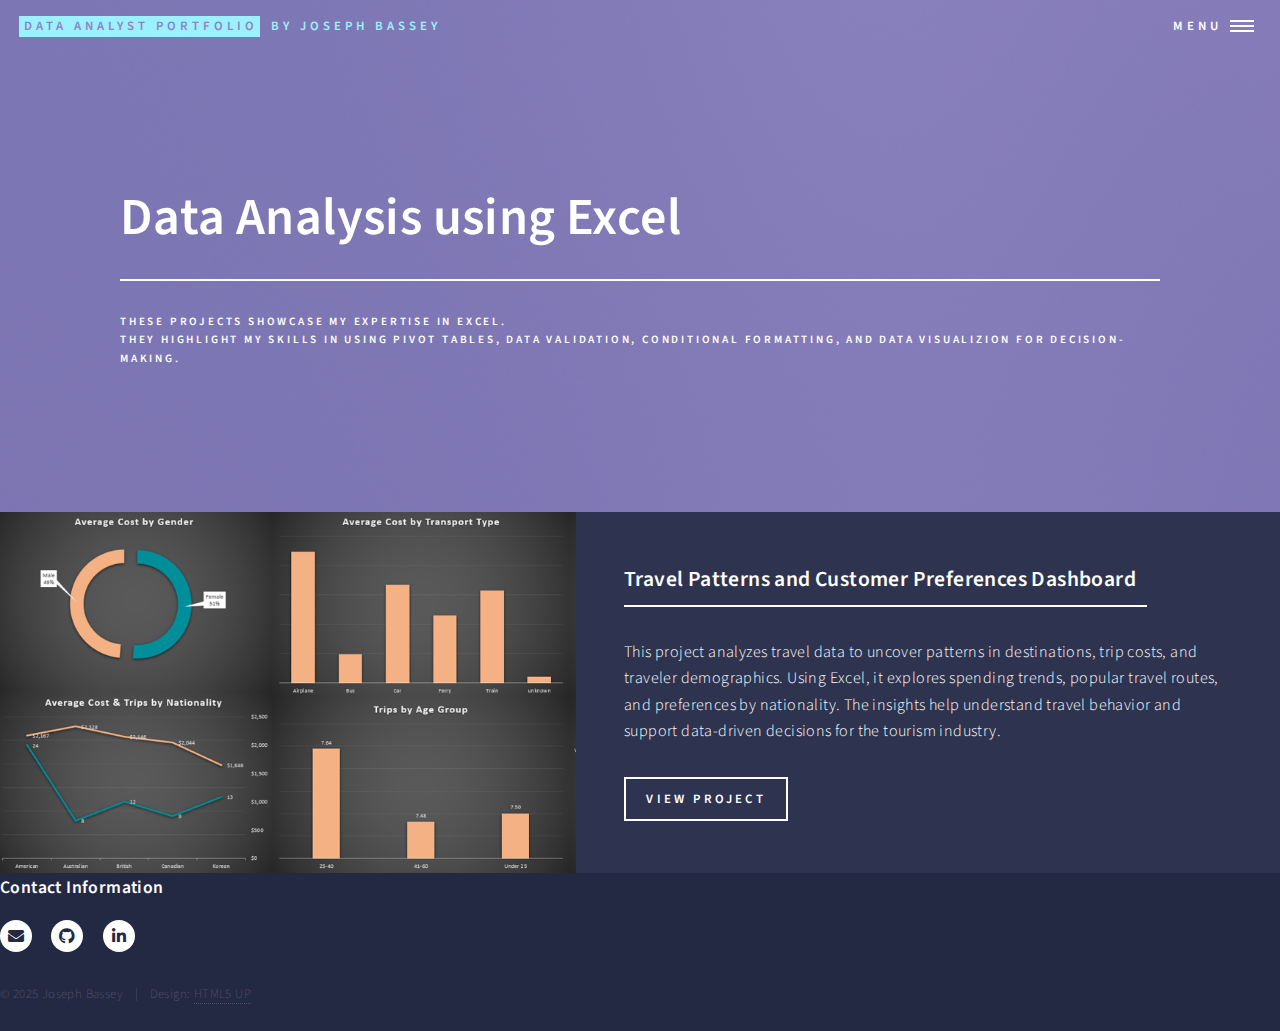
<file: excel.html>
<!DOCTYPE HTML>
<!--
	Forty by HTML5 UP
	html5up.net | @ajlkn
	Free for personal and commercial use under the CCA 3.0 license (html5up.net/license)
-->
<html>
	<head>
		<title>Excel - Data Analysis</title>
		<meta charset="utf-8" />
		<meta name="viewport" content="width=device-width, initial-scale=1, user-scalable=no" />
		<link rel="stylesheet" href="assets/css/main.css" />
		<noscript><link rel="stylesheet" href="assets/css/noscript.css" /></noscript>
	</head>
	<body class="is-preload">

		<!-- Wrapper -->
			<div id="wrapper">

				<!-- Header -->
				<!-- Note: The "styleN" class below should match that of the banner element. -->
					<header id="header" class="alt style2">
						<a href="index.html" class="logo"><strong>Data Analyst Portfolio</strong> <span>BY JOSEPH BASSEY</span></a> 
						<nav>
							<a href="#menu">Menu</a>
						</nav>
					</header>

				<!-- Menu -->
				<nav id="menu">
					<ul class="links">
						<li><a href="index.html">Home</a></li>
						<li><a href="about.html">About</a></li>
						<li><a href="#footer">Contact</a></li>

						 <div class="dropup">
							<button class="dropbtn">Portfolio Projects</button>
							  <div class="dropup-content">
									<a href="excel.html">Excel</a>
									<a href="sql.html">SQL</a>
									<a href="https://public.tableau.com/app/profile/joseph.bassey1913" target="_blank" class="link">Tableau</a>
									<a href="powerbi.html">Power BI</a>
							</div>
						 </div>							
				</nav>

				<!-- Banner -->
				<!-- Note: The "styleN" class below should match that of the header element. -->
					<section id="banner" class="style2">
						<div class="inner">
							<span class="image">
								<img src="images/pic07.jpg" alt="" />
							</span>
							<header class="major">
								<h1>Data Analysis using Excel</h1>
							</header>
							<div class="content">
								<p>
									THESE PROJECTS SHOWCASE MY EXPERTISE IN EXCEL.<br> THEY HIGHLIGHT MY SKILLS IN USING PIVOT TABLES, DATA VALIDATION, CONDITIONAL FORMATTING, and DATA VISUALIZION FOR DECISION-MAKING.</p>
							</div>
						</div>
					</section>

				<!-- Main -->
					<div id="main">

						<!-- One -->
							<!--<section id="one">
								<div class="inner">
									<header class="major">
										<h2>Sed amet aliquam</h2>
									</header>
									<p>Nullam et orci eu lorem consequat tincidunt vivamus et sagittis magna sed nunc rhoncus condimentum sem. In efficitur ligula tate urna. Maecenas massa vel lacinia pellentesque lorem ipsum dolor. Nullam et orci eu lorem consequat tincidunt. Vivamus et sagittis libero. Nullam et orci eu lorem consequat tincidunt vivamus et sagittis magna sed nunc rhoncus condimentum sem. In efficitur ligula tate urna.</p>
								</div>
							</section> -->

						<!-- Two -->
							<section id="two" class="spotlights">
								<section>
									<a href="bikedash.html" class="image">
										<img src="images/TRAVEL.png" alt="" data-position="center center" /> 
									</a>
									<div class="content">
										<div class="inner">
											<header class="major">
												<h3>Travel Patterns and Customer Preferences Dashboard</h3>
											</header>
											<p>This project analyzes travel data to uncover patterns in destinations, trip costs, and traveler demographics. Using Excel, it explores spending trends, popular travel routes, and preferences by nationality. The insights help understand travel behavior and support data-driven decisions for the tourism industry.</p>
											<ul class="actions">
												<li><a href="Travel.html" class="button">View Project</a></li> 
											</ul>
										</div>
									</div>
								</section>
								<!--<section>
									<a href="chocolate.html" class="image">
										<img src="images/pic09.jpg" alt="" data-position="top center" />
									</a>
									<div class="content">
										<div class="inner">
											<header class="major">
												<h3>Chocolate Store Sales Analysis</h3>
											</header>
											<p>Nullam et orci eu lorem consequat tincidunt vivamus et sagittis magna sed nunc rhoncus condimentum sem. In efficitur ligula tate urna. Maecenas massa sed magna lacinia magna pellentesque lorem ipsum dolor. Nullam et orci eu lorem consequat tincidunt. Vivamus et sagittis tempus.</p>
											<ul class="actions">
												<li><a href="chocolate.html" class="button">View Project</a></li>
											</ul>
										</div>
									</div>
								</section>-->
								<!--<section>
									<a href="generic.html" class="image">
										<img src="images/pic10.jpg" alt="" data-position="25% 25%" />
									</a>
									<div class="content">
										<div class="inner">
											<header class="major">
												<h3>Sed nunc ligula</h3>
											</header>
											<p>Nullam et orci eu lorem consequat tincidunt vivamus et sagittis magna sed nunc rhoncus condimentum sem. In efficitur ligula tate urna. Maecenas massa sed magna lacinia magna pellentesque lorem ipsum dolor. Nullam et orci eu lorem consequat tincidunt. Vivamus et sagittis tempus.</p>
											<ul class="actions">
												<li><a href="generic.html" class="button">Learn more</a></li>
											</ul>
										</div>
									</div>
								</section>
							</section>-->

						<!-- Three -->
							<!--<section id="three">
								<div class="inner">
									<header class="major">
										<h2>Massa libero</h2>
									</header>
									<p>Nullam et orci eu lorem consequat tincidunt vivamus et sagittis libero. Mauris aliquet magna magna sed nunc rhoncus pharetra. Pellentesque condimentum sem. In efficitur ligula tate urna. Maecenas laoreet massa vel lacinia pellentesque lorem ipsum dolor. Nullam et orci eu lorem consequat tincidunt. Vivamus et sagittis libero. Mauris aliquet magna magna sed nunc rhoncus amet pharetra et feugiat tempus.</p>
									<ul class="actions">
										<li><a href="generic.html" class="button next">Get Started</a></li>
									</ul>
								</div>
							</section>-->

					</div>

				</div>

				
				<section class="split">
					<section>
						<h4>Contact Information</h4>															
					</section>
				</section>
			</div>
		</section>

	<!-- Footer -->
		<footer id="footer">
			<div class="inner">
				<ul class="icons">
					<li><a href="mailto:josephbassey65@gmail.com" target="_blank" class="icon solid alt fa-envelope"><span class="label">Email</span></a></li>
					<li><a href="https://github.com/joseph-b1" target="_blank" class="icon brands alt fa-github"><span class="label">GitHub</span></a></li>
					<li><a href="http://www.linkedin.com/in/joseph-bassey-a21792282" target="_blank" class="icon brands alt fa-linkedin-in"><span class="label">LinkedIn</span></a></li>
				</ul>
				<ul class="copyright">
					<li>&copy; 2025 Joseph Bassey</li><li>Design: <a href="https://html5up.net">HTML5 UP</a></li>
				</ul>
			</div>
		</footer>


			
		<!-- Scripts -->
			<script src="assets/js/jquery.min.js"></script>
			<script src="assets/js/jquery.scrolly.min.js"></script>
			<script src="assets/js/jquery.scrollex.min.js"></script>
			<script src="assets/js/browser.min.js"></script>
			<script src="assets/js/breakpoints.min.js"></script>
			<script src="assets/js/util.js"></script>
			<script src="assets/js/main.js"></script>

	</body>
</html>
</file>
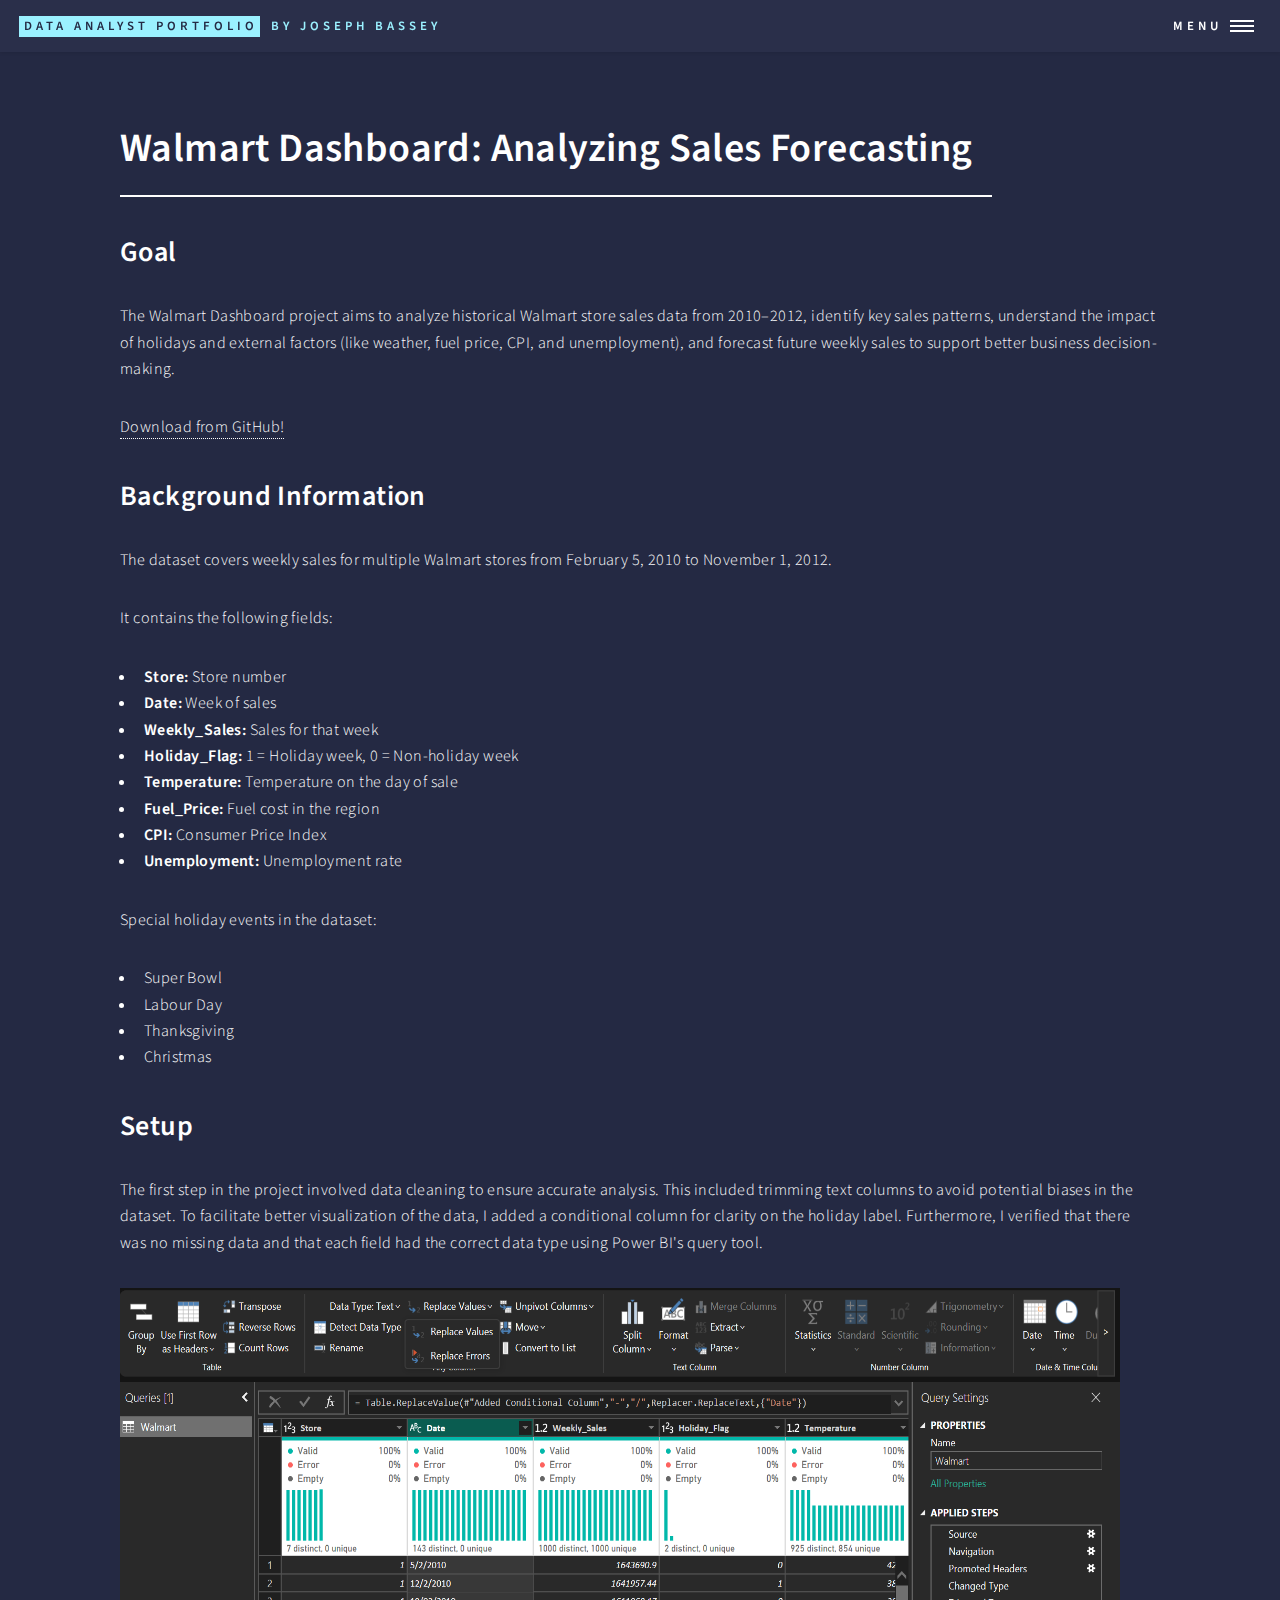
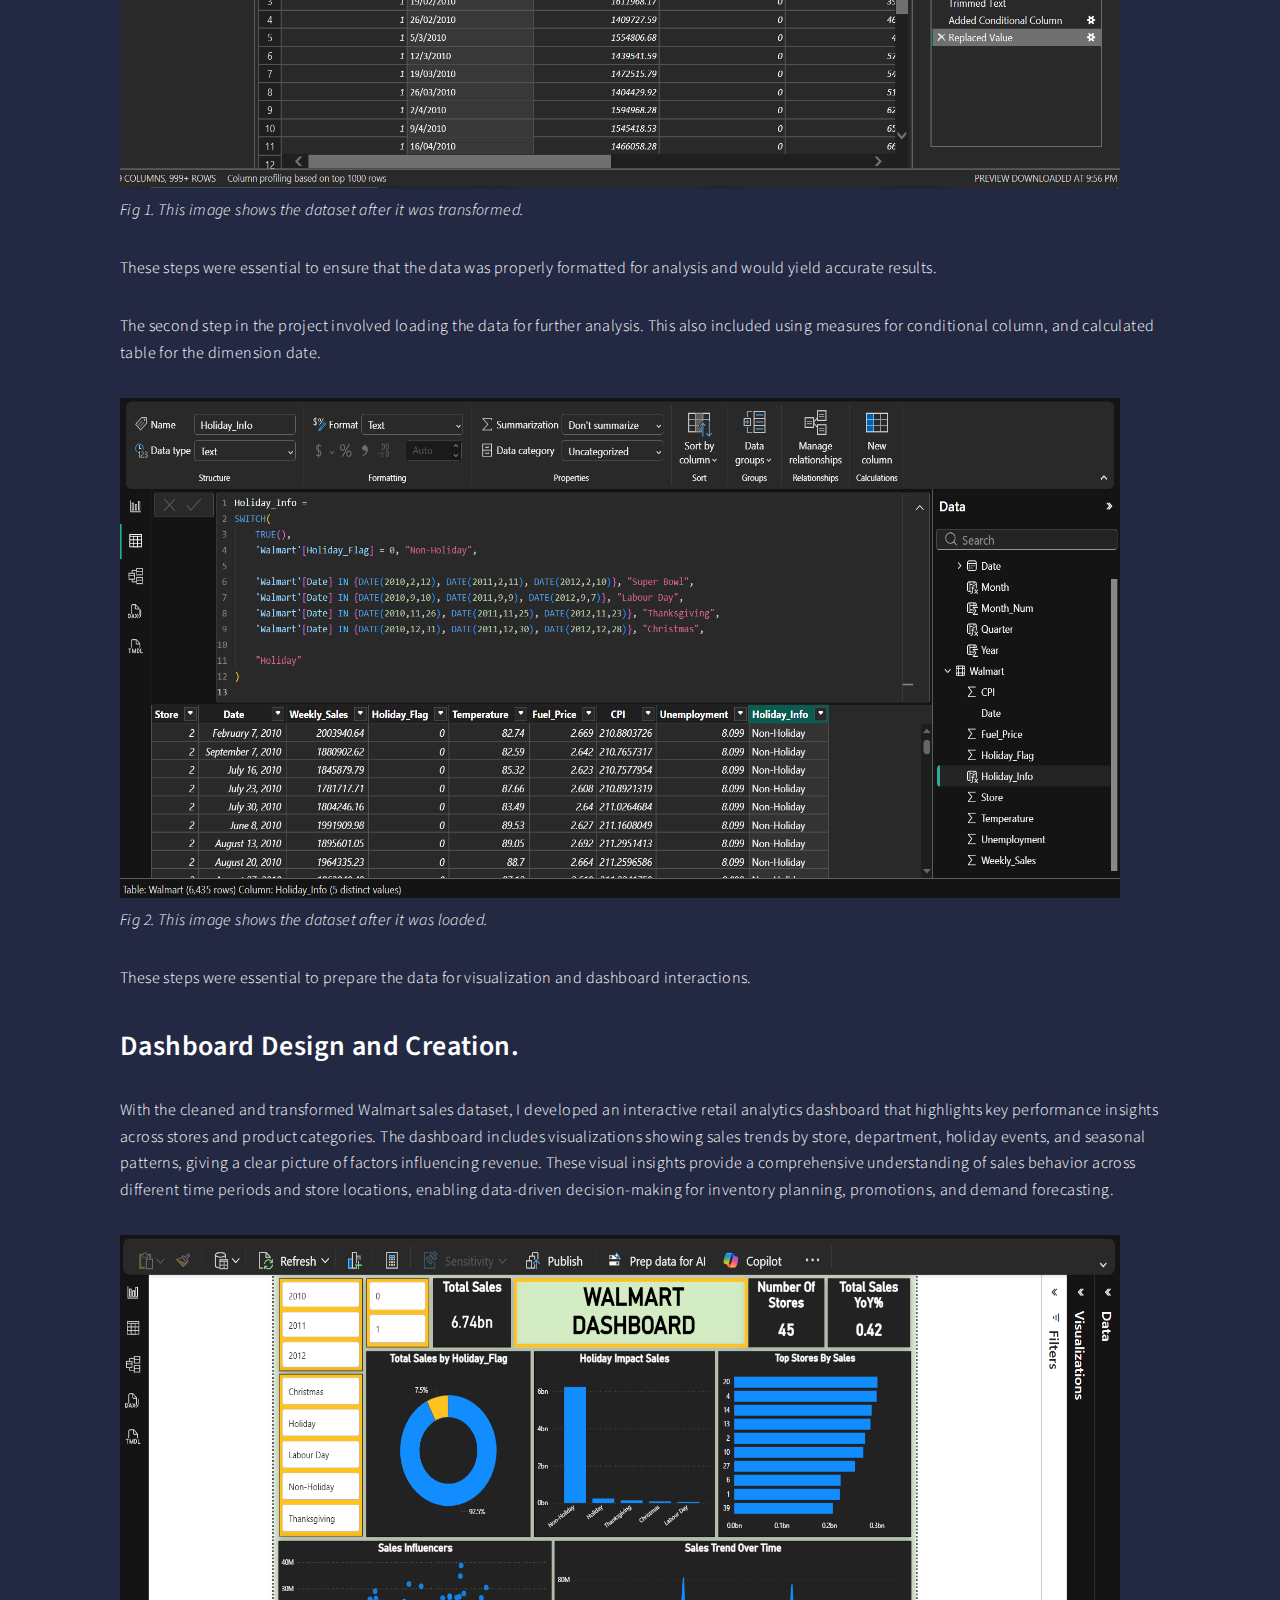
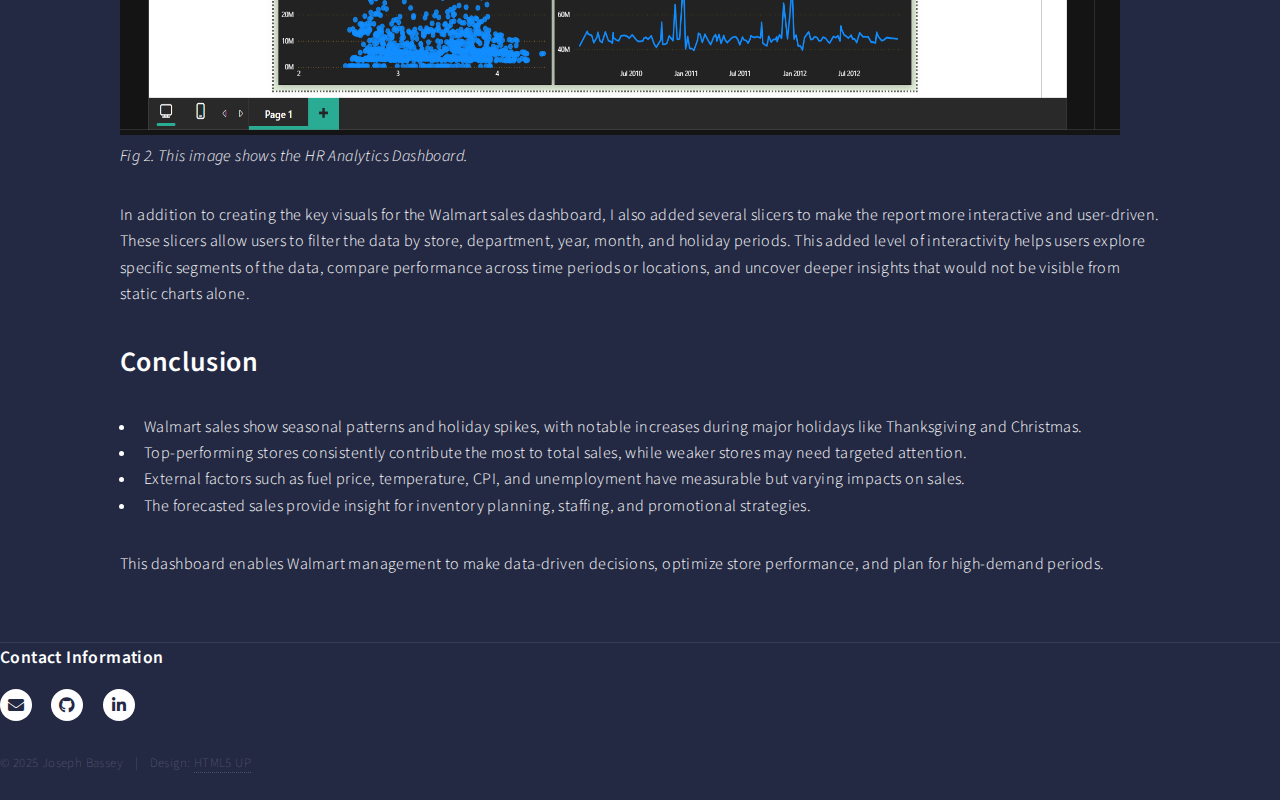
<file: powerbi.html>
<!DOCTYPE HTML>
<!--
	Forty by HTML5 UP
	html5up.net | @ajlkn
	Free for personal and commercial use under the CCA 3.0 license (html5up.net/license)
-->
<html>
	<head>
		<title>Walmart - Power BI Dashboard</title>
		<meta charset="utf-8" />
		<meta name="viewport" content="width=device-width, initial-scale=1, user-scalable=no" />
		<link rel="stylesheet" href="assets/css/main.css" />
		<noscript><link rel="stylesheet" href="assets/css/noscript.css" /></noscript>
	</head>
	<body class="is-preload">

		<!-- Wrapper -->
			<div id="wrapper">

				<!-- Header -->
					<header id="header">
						<a href="index.html" class="logo"><strong>Data Analyst Portfolio</strong> <span>by Joseph Bassey</span></a>
						<nav>
							<a href="#menu">Menu</a>
						</nav>
					</header>

				<!-- Menu -->
				<nav id="menu">
					<ul class="links">
						<li><a href="index.html">Home</a></li>
						<li><a href="about.html">About</a></li>
						<li><a href="#footer">Contact</a></li>
						 <div class="dropup">
							<button class="dropbtn">Portfolio Projects</button>
							  <div class="dropup-content">
									<a href="excel.html">Excel</a>
									<a href="sql.html">SQL</a>
									<a href="https://public.tableau.com/app/profile/joseph.bassey.okon" target="_blank" class="link">Tableau</a>
									<a href="powerbi.html">Power BI</a>
							</div>
						 </div>	
					</ul>						
				</nav>


				<!-- Main -->
					<div id="main" class="alt">
						

						<!-- One -->
							<section id="one">
								<div class="inner">
									<header class="major">
										<h1>Walmart Dashboard: Analyzing Sales Forecasting</h1>
									</header>
									<!--<span class="image main"><img src="images/pic11.jpg" alt="" /></span> -->
									<h2>Goal</h2>
									<p>The Walmart Dashboard project aims to analyze historical Walmart store sales data from 2010–2012, identify key sales patterns, understand the impact of holidays and external factors (like weather, fuel price, CPI, and unemployment), and forecast future weekly sales to support better business decision-making.</p>
									<a href="https://github.com/Joseph-B1/data-analysis-project/blob/main/walmart.pbix" target="_blank">Download from GitHub!</a>
									<p></p>

									<h2>Background Information</h2>
									<p>The dataset covers weekly sales for multiple Walmart stores from February 5, 2010 to November 1, 2012.</p>

                  <p>It contains the following fields:</p>
                  <ul>
                      <li><strong>Store:</strong> Store number</li>
                      <li><strong>Date:</strong> Week of sales</li>
                      <li><strong>Weekly_Sales:</strong> Sales for that week</li>
                      <li><strong>Holiday_Flag:</strong> 1 = Holiday week, 0 = Non-holiday week</li>
                      <li><strong>Temperature:</strong> Temperature on the day of sale</li>
                      <li><strong>Fuel_Price:</strong> Fuel cost in the region</li>
                      <li><strong>CPI:</strong> Consumer Price Index</li>
                      <li><strong>Unemployment:</strong> Unemployment rate</li>
                    </ul>

                      <p>Special holiday events in the dataset:</p>
                      <ul>
                        <li>Super Bowl</li>
                        <li>Labour Day</li>
                        <li>Thanksgiving</li>
                        <li>Christmas</li>
                      </ul>
									
									<p></p>


									<h2>Setup</h2>
									<p>The first step in the project involved data cleaning to ensure accurate analysis. This included trimming text columns to avoid potential biases in the dataset. To facilitate better visualization of the data, I added a conditional column for clarity on the holiday label. Furthermore, I verified that there was no missing data and that each field had the correct data type using Power BI's query tool.</p>
									<img src="images/powerquery.png" alt="Walmart Data during transformation" style="width:1000px;height:500px;" data-position="center center" />
									<p><i>Fig 1. This image shows the dataset after it was transformed.</i></p>
									<p>These steps were essential to ensure that the data was properly formatted for analysis and would yield accurate results.</p>

                  <p>The second step in the project involved loading the data for further analysis. This also included using measures for conditional column, and calculated table for the dimension date.</p>
									<img src="images/powerbi.png" alt="Walmart Data after loading" style="width:1000px;height:500px;" data-position="center center" />
									<p><i>Fig 2. This image shows the dataset after it was loaded.</i></p>
									<p>These steps were essential to prepare the data for visualization and dashboard interactions.</p>
									
									<h2>Dashboard Design and Creation.</h2>
									<p>With the cleaned and transformed Walmart sales dataset, I developed an interactive retail analytics dashboard that highlights key performance insights across stores and product categories. The dashboard includes visualizations showing sales trends by store, department, holiday events, and seasonal patterns, giving a clear picture of factors influencing revenue. These visual insights provide a comprehensive understanding of sales behavior across different time periods and store locations, enabling data-driven decision-making for inventory planning, promotions, and demand forecasting.</p>
									
									
									<img src="images/bidashboard.png" alt="Walmart Dashboard" style="width:1000px;height:500px;" data-position="center center" />
									<p><i>Fig 2. This image shows the HR Analytics Dashboard.</i></p>

									<p>In addition to creating the key visuals for the Walmart sales dashboard, I also added several slicers to make the report more interactive and user-driven. These slicers allow users to filter the data by store, department, year, month, and holiday periods. This added level of interactivity helps users explore specific segments of the data, compare performance across time periods or locations, and uncover deeper insights that would not be visible from static charts alone.</p>



									<h2>Conclusion</h2>
									<ul>
  <li>Walmart sales show seasonal patterns and holiday spikes, with notable increases during major holidays like Thanksgiving and Christmas.</li>
  <li>Top-performing stores consistently contribute the most to total sales, while weaker stores may need targeted attention.</li>
  <li>External factors such as fuel price, temperature, CPI, and unemployment have measurable but varying impacts on sales.</li>
  <li>The forecasted sales provide insight for inventory planning, staffing, and promotional strategies.</li>
</ul>

<p>This dashboard enables Walmart management to make data-driven decisions, optimize store performance, and plan for high-demand periods.</p>


									
								</div>
							</section>
                        
					</div>

				<!-- Contact -->
					<!--<section id="contact">
						<div class="inner">
							<section>
								<form method="post" action="#">
									<div class="fields">
										<div class="field half">
											<label for="name">Name</label>
											<input type="text" name="name" id="name" />
										</div>
										<div class="field half">
											<label for="email">Email</label>
											<input type="text" name="email" id="email" />
										</div>
										<div class="field">
											<label for="message">Message</label>
											<textarea name="message" id="message" rows="6"></textarea>
										</div>
									</div>
									<ul class="actions">
										<li><input type="submit" value="Send Message" class="primary" /></li>
										<li><input type="reset" value="Clear" /></li>
									</ul>
								</form>
							</section>
							<section class="split">
								<section>
									<div class="contact-method">
										<span class="icon solid alt fa-envelope"></span>
										<h3>Email</h3>
										<a href="#">information@untitled.tld</a>
									</div>
								</section>
								<section>
									<div class="contact-method">
										<span class="icon solid alt fa-phone"></span>
										<h3>Phone</h3>
										<span>(000) 000-0000 x12387</span>
									</div>
								</section>
								<section>
									<div class="contact-method">
										<span class="icon solid alt fa-home"></span>
										<h3>Address</h3>
										<span>1234 Somewhere Road #5432<br />
										Nashville, TN 00000<br />
										United States of America</span>
									</div>
								</section>
							</section>-->
						</div>
					</section>

				<!-- Footer -->
				<section class="split">
					<section>
						<h4>Contact Information</h4>															
					</section>
				</section>
			</div>
									<!-- Footer -->
									<footer id="footer">
										<div class="inner">
											<ul class="icons">
												<li><a href="mailto:josephbassey65@gmail.com" target="_blank" class="icon solid alt fa-envelope"><span class="label">Twitter</span></a></li>
												<li><a href="https://github.com/joseph-b1" target="_blank" class="icon brands alt fa-github"><span class="label">GitHub</span></a></li>
												<li><a href="http://www.linkedin.com/in/joseph-bassey-a21792282" target="_blank" class="icon brands alt fa-linkedin-in"><span class="label">LinkedIn</span></a></li>
											</ul>
											<ul class="copyright">
												<li>&copy; 2025 Joseph Bassey</li><li>Design: <a href="https://html5up.net">HTML5 UP</a></li>
											</ul>
										</div>
									</footer>

			</div>

		<!-- Scripts -->
			<script src="assets/js/jquery.min.js"></script>
			<script src="assets/js/jquery.scrolly.min.js"></script>
			<script src="assets/js/jquery.scrollex.min.js"></script>
			<script src="assets/js/browser.min.js"></script>
			<script src="assets/js/breakpoints.min.js"></script>
			<script src="assets/js/util.js"></script>
			<script src="assets/js/main.js"></script>

	</body>
</html>
</file>
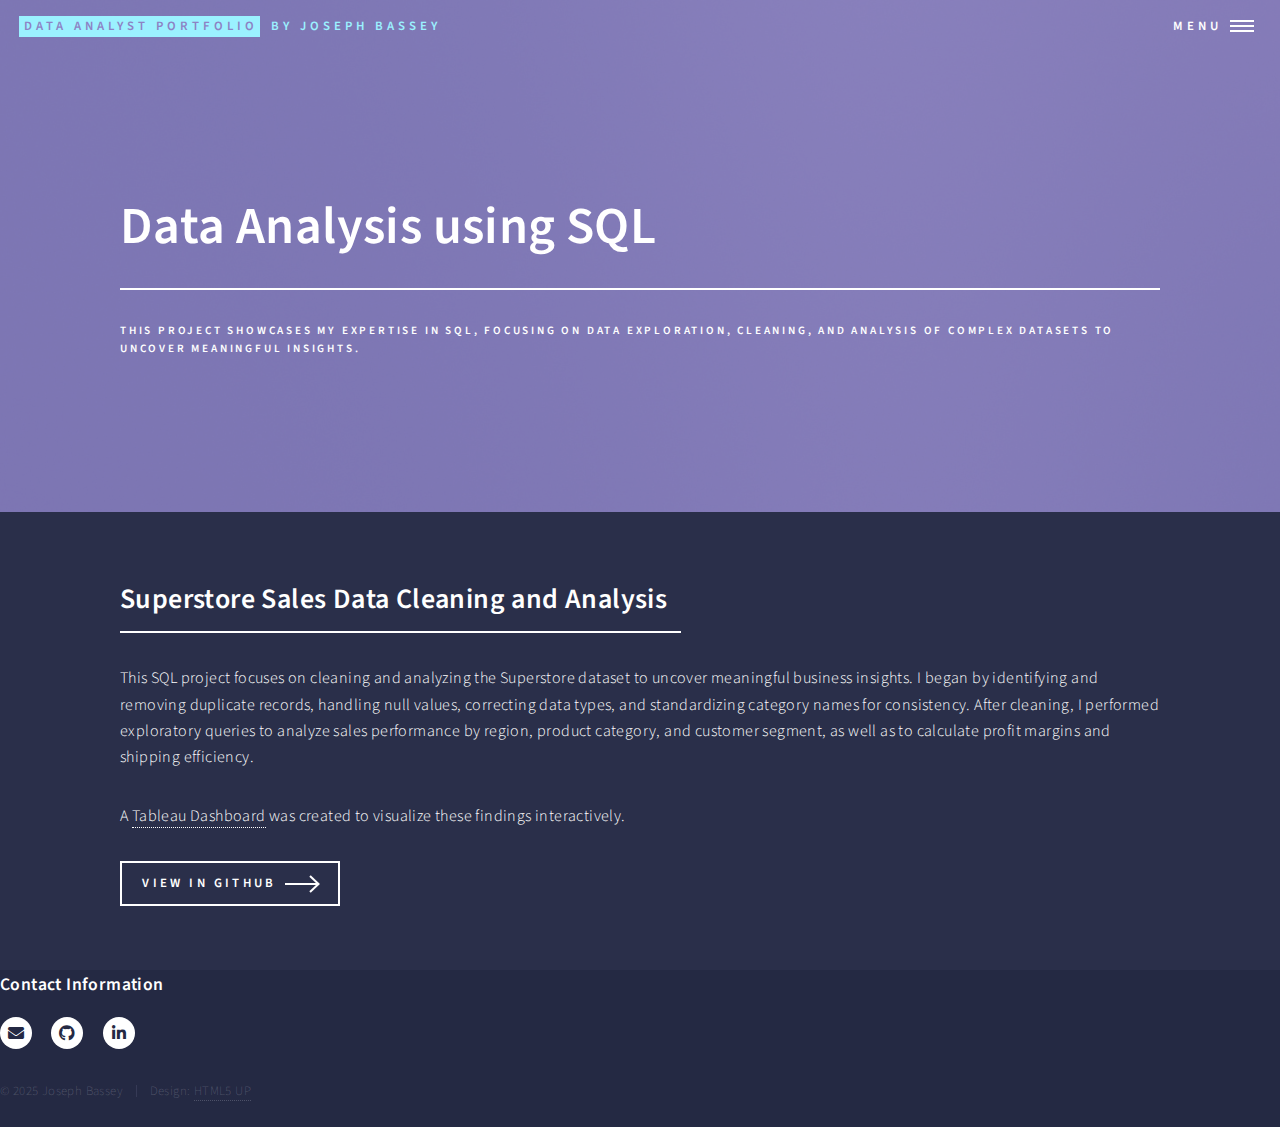
<file: sql.html>
<!DOCTYPE HTML>
<!--
	Forty by HTML5 UP
	html5up.net | @ajlkn
	Free for personal and commercial use under the CCA 3.0 license (html5up.net/license)
-->
<html>
	<head>
		<title>SQL - Data Analysis</title>
		<meta charset="utf-8" />
		<meta name="viewport" content="width=device-width, initial-scale=1, user-scalable=no" />
		<link rel="stylesheet" href="assets/css/main.css" />
		<noscript><link rel="stylesheet" href="assets/css/noscript.css" /></noscript>
	</head>
	<body class="is-preload">

		<!-- Wrapper -->
		<div id="wrapper">

			<!-- Header -->
			<header id="header" class="alt style2">
						<a href="index.html" class="logo"><strong>Data Analyst Portfolio</strong> <span>BY JOSEPH BASSEY</span></a> 
						<nav>
							<a href="#menu">Menu</a>
						</nav>
					</header>

				<!-- Menu -->
				<nav id="menu">
					<ul class="links">
						<li><a href="index.html">Home</a></li>
						<li><a href="about.html">About</a></li>
						<li><a href="#footer">Contact</a></li>

						 <div class="dropup">
							<button class="dropbtn">Portfolio Projects</button>
							  <div class="dropup-content">
									<a href="excel.html">Excel</a>
									<a href="sql.html">SQL</a>
									<a href="https://public.tableau.com/app/profile/joseph.bassey1913" target="_blank" class="link">Tableau</a>
									<a href="powerbi.html">Power BI</a>
							</div>
						 </div>	
				</ul>
			</nav>

			<!-- Banner -->
			<section id="banner" class="style2">
				<div class="inner">
					<span class="image">
						<img src="images/pic07.jpg" alt="" />
					</span>
					<header class="major">
						<h1>Data Analysis using SQL</h1>
					</header>
					<div class="content">
						<p>This project showcases my expertise in SQL, focusing on data exploration, cleaning, and analysis of complex datasets to uncover meaningful insights.</p>
					</div>
				</div>
			</section>

			<!-- Main -->
			<div id="main">

				<!-- Project Section -->
				<section id="three">
					<div class="inner">
						<header class="major">
							<h2>Superstore Sales Data Cleaning and Analysis</h2>
						</header>
						<p>
							This SQL project focuses on cleaning and analyzing the Superstore dataset to uncover meaningful business insights. 
							I began by identifying and removing duplicate records, handling null values, correcting data types, and standardizing category names for consistency.
							After cleaning, I performed exploratory queries to analyze sales performance by region, product category, and customer segment, as well as to calculate profit margins and shipping efficiency.
						</p>
						<p>
							A <a href="https://public.tableau.com/app/profile/joseph.bassey1913/viz/SuperstoreSalesDashboard_17637772442060/Dashboard1" target="_blank">Tableau Dashboard</a> was created to visualize these findings interactively.
						</p>
						<ul class="actions">
							<li><a href="https://github.com/Joseph-B1/data-analysis-project/blob/main/Superstore.sql" target="_blank" class="button next">View in GitHub</a></li>
						</ul>
					</div>
				</section>

			</div>

			<!-- Contact -->
			<section class="split">
					<section>
						<h4>Contact Information</h4>															
					</section>
				</section>
			</div>
		</section>

	<!-- Footer -->
		<footer id="footer">
			<div class="inner">
				<ul class="icons">
					<li><a href="mailto:josephbassey65@gmail.com" target="_blank" class="icon solid alt fa-envelope"><span class="label">Email</span></a></li>
					<li><a href="https://github.com/joseph-b1" target="_blank" class="icon brands alt fa-github"><span class="label">GitHub</span></a></li>
					<li><a href="http://www.linkedin.com/in/joseph-bassey-a21792282" target="_blank" class="icon brands alt fa-linkedin-in"><span class="label">LinkedIn</span></a></li>
				</ul>
				<ul class="copyright">
					<li>&copy; 2025 Joseph Bassey</li><li>Design: <a href="https://html5up.net">HTML5 UP</a></li>
				</ul>
			</div>
		</footer>


			
		<!-- Scripts -->
			<script src="assets/js/jquery.min.js"></script>
			<script src="assets/js/jquery.scrolly.min.js"></script>
			<script src="assets/js/jquery.scrollex.min.js"></script>
			<script src="assets/js/browser.min.js"></script>
			<script src="assets/js/breakpoints.min.js"></script>
			<script src="assets/js/util.js"></script>
			<script src="assets/js/main.js"></script>

	</body>
</html>
</file>
<file: assets/css/noscript.css>
/*
	Forty by HTML5 UP
	html5up.net | @ajlkn
	Free for personal and commercial use under the CCA 3.0 license (html5up.net/license)
*/

/* Banner */

	body.is-preload #banner:after {
		opacity: 0.85;
	}

	body.is-preload #banner > .inner {
		-moz-filter: none;
		-webkit-filter: none;
		-ms-filter: none;
		filter: none;
		-moz-transform: none;
		-webkit-transform: none;
		-ms-transform: none;
		transform: none;
		opacity: 1;
	}
</file>
<file: assets/css/main.css>
@import url(fontawesome-all.min.css);
@import url("https://fonts.googleapis.com/css?family=Source+Sans+Pro:300,300italic,600,600italic");

/*
	Forty by HTML5 UP
	html5up.net | @ajlkn
	Free for personal and commercial use under the CCA 3.0 license (html5up.net/license)
*/

html, body, div, span, applet, object,
iframe, h1, h2, h3, h4, h5, h6, p, blockquote,
pre, a, abbr, acronym, address, big, cite,
code, del, dfn, em, img, ins, kbd, q, s, samp,
small, strike, strong, sub, sup, tt, var, b,
u, i, center, dl, dt, dd, ol, ul, li, fieldset,
form, label, legend, table, caption, tbody,
tfoot, thead, tr, th, td, article, aside,
canvas, details, embed, figure, figcaption,
footer, header, hgroup, menu, nav, output, ruby,
section, summary, time, mark, audio, video {
	margin: 0;
	padding: 0;
	border: 0;
	font-size: 100%;
	font: inherit;
	vertical-align: baseline;}

article, aside, details, figcaption, figure,
footer, header, hgroup, menu, nav, section {
	display: block;}

body {
	line-height: 1;
}

ol, ul {
	list-style: none;
}

blockquote, q {
	quotes: none;
}

	blockquote:before, blockquote:after, q:before, q:after {
		content: '';
		content: none;
	}

table {
	border-collapse: collapse;
	border-spacing: 0;
}

body {
	-webkit-text-size-adjust: none;
}

mark {
	background-color: transparent;
	color: inherit;
}

input::-moz-focus-inner {
	border: 0;
	padding: 0;
}

input, select, textarea {
	-moz-appearance: none;
	-webkit-appearance: none;
	-ms-appearance: none;
	appearance: none;
}

/* Basic */

	@-ms-viewport {
		width: device-width;
	}

	body {
		-ms-overflow-style: scrollbar;
	}

	@media screen and (max-width: 480px) {

		html, body {
			min-width: 320px;
		}

	}

	html {
		box-sizing: border-box;
	}

	*, *:before, *:after {
		box-sizing: inherit;
	}

	body {
		background: #242943;
	}

		body.is-preload *, body.is-preload *:before, body.is-preload *:after {
			-moz-animation: none !important;
			-webkit-animation: none !important;
			-ms-animation: none !important;
			animation: none !important;
			-moz-transition: none !important;
			-webkit-transition: none !important;
			-ms-transition: none !important;
			transition: none !important;
		}

/* Type */

	body, input, select, textarea {
		color: #ffffff;
		font-family: "Source Sans Pro", Helvetica, sans-serif;
		font-size: 17pt;
		font-weight: 300;
		letter-spacing: 0.025em;
		line-height: 1.65;
	}

		@media screen and (max-width: 1680px) {

			body, input, select, textarea {
				font-size: 14pt;
			}

		}

		@media screen and (max-width: 1280px) {

			body, input, select, textarea {
				font-size: 12pt;
			}

		}

		@media screen and (max-width: 360px) {

			body, input, select, textarea {
				font-size: 11pt;
			}

		}

	a {
		-moz-transition: color 0.2s ease-in-out, border-bottom-color 0.2s ease-in-out;
		-webkit-transition: color 0.2s ease-in-out, border-bottom-color 0.2s ease-in-out;
		-ms-transition: color 0.2s ease-in-out, border-bottom-color 0.2s ease-in-out;
		transition: color 0.2s ease-in-out, border-bottom-color 0.2s ease-in-out;
		border-bottom: dotted 1px;
		color: inherit;
		text-decoration: none;
	}

		a:hover {
			border-bottom-color: transparent;
			color: #9bf1ff !important;
		}

		a:active {
			color: #53e3fb !important;
		}

	strong, b {
		color: #ffffff;
		font-weight: 600;
	}

	em, i {
		font-style: italic;
	}

	p {
		margin: 0 0 2em 0;
	}

	h1, h2, h3, h4, h5, h6 {
		color: #ffffff;
		font-weight: 600;
		line-height: 1.65;
		margin: 0 0 1em 0;
	}

		h1 a, h2 a, h3 a, h4 a, h5 a, h6 a {
			color: inherit;
			border-bottom: 0;
		}

	h1 {
		font-size: 2.5em;
	}

	h2 {
		font-size: 1.75em;
	}

	h3 {
		font-size: 1.35em;
	}

	h4 {
		font-size: 1.1em;
	}

	h5 {
		font-size: 0.9em;
	}

	h6 {
		font-size: 0.7em;
	}

	@media screen and (max-width: 736px) {

		h1 {
			font-size: 2em;
		}

		h2 {
			font-size: 1.5em;
		}

		h3 {
			font-size: 1.25em;
		}

	}

	sub {
		font-size: 0.8em;
		position: relative;
		top: 0.5em;
	}

	sup {
		font-size: 0.8em;
		position: relative;
		top: -0.5em;
	}

	blockquote {
		border-left: solid 4px rgba(212, 212, 255, 0.1);
		font-style: italic;
		margin: 0 0 2em 0;
		padding: 0.5em 0 0.5em 2em;
	}

	code {
		background: rgba(212, 212, 255, 0.035);
		font-family: "Courier New", monospace;
		font-size: 0.9em;
		margin: 0 0.25em;
		padding: 0.25em 0.65em;
	}

	pre {
		-webkit-overflow-scrolling: touch;
		font-family: "Courier New", monospace;
		font-size: 0.9em;
		margin: 0 0 2em 0;
	}

		pre code {
			display: block;
			line-height: 1.75;
			padding: 1em 1.5em;
			overflow-x: auto;
		}

	hr {
		border: 0;
		border-bottom: solid 1px rgba(212, 212, 255, 0.1);
		margin: 2em 0;
	}

		hr.major {
			margin: 3em 0;
		}

	.align-left {
		text-align: left;
	}

	.align-center {
		text-align: center;
	}

	.align-right {
		text-align: right;
	}

/* Row */

	.row {
		display: flex;
		flex-wrap: wrap;
		box-sizing: border-box;
		align-items: stretch;
	}

		.row > * {
			box-sizing: border-box;
		}

		.row.gtr-uniform > * > :last-child {
			margin-bottom: 0;
		}

		.row.aln-left {
			justify-content: flex-start;
		}

		.row.aln-center {
			justify-content: center;
		}

		.row.aln-right {
			justify-content: flex-end;
		}

		.row.aln-top {
			align-items: flex-start;
		}

		.row.aln-middle {
			align-items: center;
		}

		.row.aln-bottom {
			align-items: flex-end;
		}

		.row > .imp {
			order: -1;
		}

		.row > .col-1 {
			width: 8.33333%;
		}

		.row > .off-1 {
			margin-left: 8.33333%;
		}

		.row > .col-2 {
			width: 16.66667%;
		}

		.row > .off-2 {
			margin-left: 16.66667%;
		}

		.row > .col-3 {
			width: 25%;
		}

		.row > .off-3 {
			margin-left: 25%;
		}

		.row > .col-4 {
			width: 33.33333%;
		}

		.row > .off-4 {
			margin-left: 33.33333%;
		}

		.row > .col-5 {
			width: 41.66667%;
		}

		.row > .off-5 {
			margin-left: 41.66667%;
		}

		.row > .col-6 {
			width: 50%;
		}

		.row > .off-6 {
			margin-left: 50%;
		}

		.row > .col-7 {
			width: 58.33333%;
		}

		.row > .off-7 {
			margin-left: 58.33333%;
		}

		.row > .col-8 {
			width: 66.66667%;
		}

		.row > .off-8 {
			margin-left: 66.66667%;
		}

		.row > .col-9 {
			width: 75%;
		}

		.row > .off-9 {
			margin-left: 75%;
		}

		.row > .col-10 {
			width: 83.33333%;
		}

		.row > .off-10 {
			margin-left: 83.33333%;
		}

		.row > .col-11 {
			width: 91.66667%;
		}

		.row > .off-11 {
			margin-left: 91.66667%;
		}

		.row > .col-12 {
			width: 100%;
		}

		.row > .off-12 {
			margin-left: 100%;
		}

		.row.gtr-0 {
			margin-top: 0;
			margin-left: 0em;
		}

			.row.gtr-0 > * {
				padding: 0 0 0 0em;
			}

			.row.gtr-0.gtr-uniform {
				margin-top: 0em;
			}

				.row.gtr-0.gtr-uniform > * {
					padding-top: 0em;
				}

		.row.gtr-25 {
			margin-top: 0;
			margin-left: -0.5em;
		}

			.row.gtr-25 > * {
				padding: 0 0 0 0.5em;
			}

			.row.gtr-25.gtr-uniform {
				margin-top: -0.5em;
			}

				.row.gtr-25.gtr-uniform > * {
					padding-top: 0.5em;
				}

		.row.gtr-50 {
			margin-top: 0;
			margin-left: -1em;
		}

			.row.gtr-50 > * {
				padding: 0 0 0 1em;
			}

			.row.gtr-50.gtr-uniform {
				margin-top: -1em;
			}

				.row.gtr-50.gtr-uniform > * {
					padding-top: 1em;
				}

		.row {
			margin-top: 0;
			margin-left: -2em;
		}

			.row > * {
				padding: 0 0 0 2em;
			}

			.row.gtr-uniform {
				margin-top: -2em;
			}

				.row.gtr-uniform > * {
					padding-top: 2em;
				}

		.row.gtr-150 {
			margin-top: 0;
			margin-left: -3em;
		}

			.row.gtr-150 > * {
				padding: 0 0 0 3em;
			}

			.row.gtr-150.gtr-uniform {
				margin-top: -3em;
			}

				.row.gtr-150.gtr-uniform > * {
					padding-top: 3em;
				}

		.row.gtr-200 {
			margin-top: 0;
			margin-left: -4em;
		}

			.row.gtr-200 > * {
				padding: 0 0 0 4em;
			}

			.row.gtr-200.gtr-uniform {
				margin-top: -4em;
			}

				.row.gtr-200.gtr-uniform > * {
					padding-top: 4em;
				}

		@media screen and (max-width: 1680px) {

			.row {
				display: flex;
				flex-wrap: wrap;
				box-sizing: border-box;
				align-items: stretch;
			}

				.row > * {
					box-sizing: border-box;
				}

				.row.gtr-uniform > * > :last-child {
					margin-bottom: 0;
				}

				.row.aln-left {
					justify-content: flex-start;
				}

				.row.aln-center {
					justify-content: center;
				}

				.row.aln-right {
					justify-content: flex-end;
				}

				.row.aln-top {
					align-items: flex-start;
				}

				.row.aln-middle {
					align-items: center;
				}

				.row.aln-bottom {
					align-items: flex-end;
				}

				.row > .imp-xlarge {
					order: -1;
				}

				.row > .col-1-xlarge {
					width: 8.33333%;
				}

				.row > .off-1-xlarge {
					margin-left: 8.33333%;
				}

				.row > .col-2-xlarge {
					width: 16.66667%;
				}

				.row > .off-2-xlarge {
					margin-left: 16.66667%;
				}

				.row > .col-3-xlarge {
					width: 25%;
				}

				.row > .off-3-xlarge {
					margin-left: 25%;
				}

				.row > .col-4-xlarge {
					width: 33.33333%;
				}

				.row > .off-4-xlarge {
					margin-left: 33.33333%;
				}

				.row > .col-5-xlarge {
					width: 41.66667%;
				}

				.row > .off-5-xlarge {
					margin-left: 41.66667%;
				}

				.row > .col-6-xlarge {
					width: 50%;
				}

				.row > .off-6-xlarge {
					margin-left: 50%;
				}

				.row > .col-7-xlarge {
					width: 58.33333%;
				}

				.row > .off-7-xlarge {
					margin-left: 58.33333%;
				}

				.row > .col-8-xlarge {
					width: 66.66667%;
				}

				.row > .off-8-xlarge {
					margin-left: 66.66667%;
				}

				.row > .col-9-xlarge {
					width: 75%;
				}

				.row > .off-9-xlarge {
					margin-left: 75%;
				}

				.row > .col-10-xlarge {
					width: 83.33333%;
				}

				.row > .off-10-xlarge {
					margin-left: 83.33333%;
				}

				.row > .col-11-xlarge {
					width: 91.66667%;
				}

				.row > .off-11-xlarge {
					margin-left: 91.66667%;
				}

				.row > .col-12-xlarge {
					width: 100%;
				}

				.row > .off-12-xlarge {
					margin-left: 100%;
				}

				.row.gtr-0 {
					margin-top: 0;
					margin-left: 0em;
				}

					.row.gtr-0 > * {
						padding: 0 0 0 0em;
					}

					.row.gtr-0.gtr-uniform {
						margin-top: 0em;
					}

						.row.gtr-0.gtr-uniform > * {
							padding-top: 0em;
						}

				.row.gtr-25 {
					margin-top: 0;
					margin-left: -0.5em;
				}

					.row.gtr-25 > * {
						padding: 0 0 0 0.5em;
					}

					.row.gtr-25.gtr-uniform {
						margin-top: -0.5em;
					}

						.row.gtr-25.gtr-uniform > * {
							padding-top: 0.5em;
						}

				.row.gtr-50 {
					margin-top: 0;
					margin-left: -1em;
				}

					.row.gtr-50 > * {
						padding: 0 0 0 1em;
					}

					.row.gtr-50.gtr-uniform {
						margin-top: -1em;
					}

						.row.gtr-50.gtr-uniform > * {
							padding-top: 1em;
						}

				.row {
					margin-top: 0;
					margin-left: -2em;
				}

					.row > * {
						padding: 0 0 0 2em;
					}

					.row.gtr-uniform {
						margin-top: -2em;
					}

						.row.gtr-uniform > * {
							padding-top: 2em;
						}

				.row.gtr-150 {
					margin-top: 0;
					margin-left: -3em;
				}

					.row.gtr-150 > * {
						padding: 0 0 0 3em;
					}

					.row.gtr-150.gtr-uniform {
						margin-top: -3em;
					}

						.row.gtr-150.gtr-uniform > * {
							padding-top: 3em;
						}

				.row.gtr-200 {
					margin-top: 0;
					margin-left: -4em;
				}

					.row.gtr-200 > * {
						padding: 0 0 0 4em;
					}

					.row.gtr-200.gtr-uniform {
						margin-top: -4em;
					}

						.row.gtr-200.gtr-uniform > * {
							padding-top: 4em;
						}

		}

		@media screen and (max-width: 1280px) {

			.row {
				display: flex;
				flex-wrap: wrap;
				box-sizing: border-box;
				align-items: stretch;
			}

				.row > * {
					box-sizing: border-box;
				}

				.row.gtr-uniform > * > :last-child {
					margin-bottom: 0;
				}

				.row.aln-left {
					justify-content: flex-start;
				}

				.row.aln-center {
					justify-content: center;
				}

				.row.aln-right {
					justify-content: flex-end;
				}

				.row.aln-top {
					align-items: flex-start;
				}

				.row.aln-middle {
					align-items: center;
				}

				.row.aln-bottom {
					align-items: flex-end;
				}

				.row > .imp-large {
					order: -1;
				}

				.row > .col-1-large {
					width: 8.33333%;
				}

				.row > .off-1-large {
					margin-left: 8.33333%;
				}

				.row > .col-2-large {
					width: 16.66667%;
				}

				.row > .off-2-large {
					margin-left: 16.66667%;
				}

				.row > .col-3-large {
					width: 25%;
				}

				.row > .off-3-large {
					margin-left: 25%;
				}

				.row > .col-4-large {
					width: 33.33333%;
				}

				.row > .off-4-large {
					margin-left: 33.33333%;
				}

				.row > .col-5-large {
					width: 41.66667%;
				}

				.row > .off-5-large {
					margin-left: 41.66667%;
				}

				.row > .col-6-large {
					width: 50%;
				}

				.row > .off-6-large {
					margin-left: 50%;
				}

				.row > .col-7-large {
					width: 58.33333%;
				}

				.row > .off-7-large {
					margin-left: 58.33333%;
				}

				.row > .col-8-large {
					width: 66.66667%;
				}

				.row > .off-8-large {
					margin-left: 66.66667%;
				}

				.row > .col-9-large {
					width: 75%;
				}

				.row > .off-9-large {
					margin-left: 75%;
				}

				.row > .col-10-large {
					width: 83.33333%;
				}

				.row > .off-10-large {
					margin-left: 83.33333%;
				}

				.row > .col-11-large {
					width: 91.66667%;
				}

				.row > .off-11-large {
					margin-left: 91.66667%;
				}

				.row > .col-12-large {
					width: 100%;
				}

				.row > .off-12-large {
					margin-left: 100%;
				}

				.row.gtr-0 {
					margin-top: 0;
					margin-left: 0em;
				}

					.row.gtr-0 > * {
						padding: 0 0 0 0em;
					}

					.row.gtr-0.gtr-uniform {
						margin-top: 0em;
					}

						.row.gtr-0.gtr-uniform > * {
							padding-top: 0em;
						}

				.row.gtr-25 {
					margin-top: 0;
					margin-left: -0.375em;
				}

					.row.gtr-25 > * {
						padding: 0 0 0 0.375em;
					}

					.row.gtr-25.gtr-uniform {
						margin-top: -0.375em;
					}

						.row.gtr-25.gtr-uniform > * {
							padding-top: 0.375em;
						}

				.row.gtr-50 {
					margin-top: 0;
					margin-left: -0.75em;
				}

					.row.gtr-50 > * {
						padding: 0 0 0 0.75em;
					}

					.row.gtr-50.gtr-uniform {
						margin-top: -0.75em;
					}

						.row.gtr-50.gtr-uniform > * {
							padding-top: 0.75em;
						}

				.row {
					margin-top: 0;
					margin-left: -1.5em;
				}

					.row > * {
						padding: 0 0 0 1.5em;
					}

					.row.gtr-uniform {
						margin-top: -1.5em;
					}

						.row.gtr-uniform > * {
							padding-top: 1.5em;
						}

				.row.gtr-150 {
					margin-top: 0;
					margin-left: -2.25em;
				}

					.row.gtr-150 > * {
						padding: 0 0 0 2.25em;
					}

					.row.gtr-150.gtr-uniform {
						margin-top: -2.25em;
					}

						.row.gtr-150.gtr-uniform > * {
							padding-top: 2.25em;
						}

				.row.gtr-200 {
					margin-top: 0;
					margin-left: -3em;
				}

					.row.gtr-200 > * {
						padding: 0 0 0 3em;
					}

					.row.gtr-200.gtr-uniform {
						margin-top: -3em;
					}

						.row.gtr-200.gtr-uniform > * {
							padding-top: 3em;
						}

		}

		@media screen and (max-width: 980px) {

			.row {
				display: flex;
				flex-wrap: wrap;
				box-sizing: border-box;
				align-items: stretch;
			}

				.row > * {
					box-sizing: border-box;
				}

				.row.gtr-uniform > * > :last-child {
					margin-bottom: 0;
				}

				.row.aln-left {
					justify-content: flex-start;
				}

				.row.aln-center {
					justify-content: center;
				}

				.row.aln-right {
					justify-content: flex-end;
				}

				.row.aln-top {
					align-items: flex-start;
				}

				.row.aln-middle {
					align-items: center;
				}

				.row.aln-bottom {
					align-items: flex-end;
				}

				.row > .imp-medium {
					order: -1;
				}

				.row > .col-1-medium {
					width: 8.33333%;
				}

				.row > .off-1-medium {
					margin-left: 8.33333%;
				}

				.row > .col-2-medium {
					width: 16.66667%;
				}

				.row > .off-2-medium {
					margin-left: 16.66667%;
				}

				.row > .col-3-medium {
					width: 25%;
				}

				.row > .off-3-medium {
					margin-left: 25%;
				}

				.row > .col-4-medium {
					width: 33.33333%;
				}

				.row > .off-4-medium {
					margin-left: 33.33333%;
				}

				.row > .col-5-medium {
					width: 41.66667%;
				}

				.row > .off-5-medium {
					margin-left: 41.66667%;
				}

				.row > .col-6-medium {
					width: 50%;
				}

				.row > .off-6-medium {
					margin-left: 50%;
				}

				.row > .col-7-medium {
					width: 58.33333%;
				}

				.row > .off-7-medium {
					margin-left: 58.33333%;
				}

				.row > .col-8-medium {
					width: 66.66667%;
				}

				.row > .off-8-medium {
					margin-left: 66.66667%;
				}

				.row > .col-9-medium {
					width: 75%;
				}

				.row > .off-9-medium {
					margin-left: 75%;
				}

				.row > .col-10-medium {
					width: 83.33333%;
				}

				.row > .off-10-medium {
					margin-left: 83.33333%;
				}

				.row > .col-11-medium {
					width: 91.66667%;
				}

				.row > .off-11-medium {
					margin-left: 91.66667%;
				}

				.row > .col-12-medium {
					width: 100%;
				}

				.row > .off-12-medium {
					margin-left: 100%;
				}

				.row.gtr-0 {
					margin-top: 0;
					margin-left: 0em;
				}

					.row.gtr-0 > * {
						padding: 0 0 0 0em;
					}

					.row.gtr-0.gtr-uniform {
						margin-top: 0em;
					}

						.row.gtr-0.gtr-uniform > * {
							padding-top: 0em;
						}

				.row.gtr-25 {
					margin-top: 0;
					margin-left: -0.375em;
				}

					.row.gtr-25 > * {
						padding: 0 0 0 0.375em;
					}

					.row.gtr-25.gtr-uniform {
						margin-top: -0.375em;
					}

						.row.gtr-25.gtr-uniform > * {
							padding-top: 0.375em;
						}

				.row.gtr-50 {
					margin-top: 0;
					margin-left: -0.75em;
				}

					.row.gtr-50 > * {
						padding: 0 0 0 0.75em;
					}

					.row.gtr-50.gtr-uniform {
						margin-top: -0.75em;
					}

						.row.gtr-50.gtr-uniform > * {
							padding-top: 0.75em;
						}

				.row {
					margin-top: 0;
					margin-left: -1.5em;
				}

					.row > * {
						padding: 0 0 0 1.5em;
					}

					.row.gtr-uniform {
						margin-top: -1.5em;
					}

						.row.gtr-uniform > * {
							padding-top: 1.5em;
						}

				.row.gtr-150 {
					margin-top: 0;
					margin-left: -2.25em;
				}

					.row.gtr-150 > * {
						padding: 0 0 0 2.25em;
					}

					.row.gtr-150.gtr-uniform {
						margin-top: -2.25em;
					}

						.row.gtr-150.gtr-uniform > * {
							padding-top: 2.25em;
						}

				.row.gtr-200 {
					margin-top: 0;
					margin-left: -3em;
				}

					.row.gtr-200 > * {
						padding: 0 0 0 3em;
					}

					.row.gtr-200.gtr-uniform {
						margin-top: -3em;
					}

						.row.gtr-200.gtr-uniform > * {
							padding-top: 3em;
						}

		}

		@media screen and (max-width: 736px) {

			.row {
				display: flex;
				flex-wrap: wrap;
				box-sizing: border-box;
				align-items: stretch;
			}

				.row > * {
					box-sizing: border-box;
				}

				.row.gtr-uniform > * > :last-child {
					margin-bottom: 0;
				}

				.row.aln-left {
					justify-content: flex-start;
				}

				.row.aln-center {
					justify-content: center;
				}

				.row.aln-right {
					justify-content: flex-end;
				}

				.row.aln-top {
					align-items: flex-start;
				}

				.row.aln-middle {
					align-items: center;
				}

				.row.aln-bottom {
					align-items: flex-end;
				}

				.row > .imp-small {
					order: -1;
				}

				.row > .col-1-small {
					width: 8.33333%;
				}

				.row > .off-1-small {
					margin-left: 8.33333%;
				}

				.row > .col-2-small {
					width: 16.66667%;
				}

				.row > .off-2-small {
					margin-left: 16.66667%;
				}

				.row > .col-3-small {
					width: 25%;
				}

				.row > .off-3-small {
					margin-left: 25%;
				}

				.row > .col-4-small {
					width: 33.33333%;
				}

				.row > .off-4-small {
					margin-left: 33.33333%;
				}

				.row > .col-5-small {
					width: 41.66667%;
				}

				.row > .off-5-small {
					margin-left: 41.66667%;
				}

				.row > .col-6-small {
					width: 50%;
				}

				.row > .off-6-small {
					margin-left: 50%;
				}

				.row > .col-7-small {
					width: 58.33333%;
				}

				.row > .off-7-small {
					margin-left: 58.33333%;
				}

				.row > .col-8-small {
					width: 66.66667%;
				}

				.row > .off-8-small {
					margin-left: 66.66667%;
				}

				.row > .col-9-small {
					width: 75%;
				}

				.row > .off-9-small {
					margin-left: 75%;
				}

				.row > .col-10-small {
					width: 83.33333%;
				}

				.row > .off-10-small {
					margin-left: 83.33333%;
				}

				.row > .col-11-small {
					width: 91.66667%;
				}

				.row > .off-11-small {
					margin-left: 91.66667%;
				}

				.row > .col-12-small {
					width: 100%;
				}

				.row > .off-12-small {
					margin-left: 100%;
				}

				.row.gtr-0 {
					margin-top: 0;
					margin-left: 0em;
				}

					.row.gtr-0 > * {
						padding: 0 0 0 0em;
					}

					.row.gtr-0.gtr-uniform {
						margin-top: 0em;
					}

						.row.gtr-0.gtr-uniform > * {
							padding-top: 0em;
						}

				.row.gtr-25 {
					margin-top: 0;
					margin-left: -0.3125em;
				}

					.row.gtr-25 > * {
						padding: 0 0 0 0.3125em;
					}

					.row.gtr-25.gtr-uniform {
						margin-top: -0.3125em;
					}

						.row.gtr-25.gtr-uniform > * {
							padding-top: 0.3125em;
						}

				.row.gtr-50 {
					margin-top: 0;
					margin-left: -0.625em;
				}

					.row.gtr-50 > * {
						padding: 0 0 0 0.625em;
					}

					.row.gtr-50.gtr-uniform {
						margin-top: -0.625em;
					}

						.row.gtr-50.gtr-uniform > * {
							padding-top: 0.625em;
						}

				.row {
					margin-top: 0;
					margin-left: -1.25em;
				}

					.row > * {
						padding: 0 0 0 1.25em;
					}

					.row.gtr-uniform {
						margin-top: -1.25em;
					}

						.row.gtr-uniform > * {
							padding-top: 1.25em;
						}

				.row.gtr-150 {
					margin-top: 0;
					margin-left: -1.875em;
				}

					.row.gtr-150 > * {
						padding: 0 0 0 1.875em;
					}

					.row.gtr-150.gtr-uniform {
						margin-top: -1.875em;
					}

						.row.gtr-150.gtr-uniform > * {
							padding-top: 1.875em;
						}

				.row.gtr-200 {
					margin-top: 0;
					margin-left: -2.5em;
				}

					.row.gtr-200 > * {
						padding: 0 0 0 2.5em;
					}

					.row.gtr-200.gtr-uniform {
						margin-top: -2.5em;
					}

						.row.gtr-200.gtr-uniform > * {
							padding-top: 2.5em;
						}

		}

		@media screen and (max-width: 480px) {

			.row {
				display: flex;
				flex-wrap: wrap;
				box-sizing: border-box;
				align-items: stretch;
			}

				.row > * {
					box-sizing: border-box;
				}

				.row.gtr-uniform > * > :last-child {
					margin-bottom: 0;
				}

				.row.aln-left {
					justify-content: flex-start;
				}

				.row.aln-center {
					justify-content: center;
				}

				.row.aln-right {
					justify-content: flex-end;
				}

				.row.aln-top {
					align-items: flex-start;
				}

				.row.aln-middle {
					align-items: center;
				}

				.row.aln-bottom {
					align-items: flex-end;
				}

				.row > .imp-xsmall {
					order: -1;
				}

				.row > .col-1-xsmall {
					width: 8.33333%;
				}

				.row > .off-1-xsmall {
					margin-left: 8.33333%;
				}

				.row > .col-2-xsmall {
					width: 16.66667%;
				}

				.row > .off-2-xsmall {
					margin-left: 16.66667%;
				}

				.row > .col-3-xsmall {
					width: 25%;
				}

				.row > .off-3-xsmall {
					margin-left: 25%;
				}

				.row > .col-4-xsmall {
					width: 33.33333%;
				}

				.row > .off-4-xsmall {
					margin-left: 33.33333%;
				}

				.row > .col-5-xsmall {
					width: 41.66667%;
				}

				.row > .off-5-xsmall {
					margin-left: 41.66667%;
				}

				.row > .col-6-xsmall {
					width: 50%;
				}

				.row > .off-6-xsmall {
					margin-left: 50%;
				}

				.row > .col-7-xsmall {
					width: 58.33333%;
				}

				.row > .off-7-xsmall {
					margin-left: 58.33333%;
				}

				.row > .col-8-xsmall {
					width: 66.66667%;
				}

				.row > .off-8-xsmall {
					margin-left: 66.66667%;
				}

				.row > .col-9-xsmall {
					width: 75%;
				}

				.row > .off-9-xsmall {
					margin-left: 75%;
				}

				.row > .col-10-xsmall {
					width: 83.33333%;
				}

				.row > .off-10-xsmall {
					margin-left: 83.33333%;
				}

				.row > .col-11-xsmall {
					width: 91.66667%;
				}

				.row > .off-11-xsmall {
					margin-left: 91.66667%;
				}

				.row > .col-12-xsmall {
					width: 100%;
				}

				.row > .off-12-xsmall {
					margin-left: 100%;
				}

				.row.gtr-0 {
					margin-top: 0;
					margin-left: 0em;
				}

					.row.gtr-0 > * {
						padding: 0 0 0 0em;
					}

					.row.gtr-0.gtr-uniform {
						margin-top: 0em;
					}

						.row.gtr-0.gtr-uniform > * {
							padding-top: 0em;
						}

				.row.gtr-25 {
					margin-top: 0;
					margin-left: -0.3125em;
				}

					.row.gtr-25 > * {
						padding: 0 0 0 0.3125em;
					}

					.row.gtr-25.gtr-uniform {
						margin-top: -0.3125em;
					}

						.row.gtr-25.gtr-uniform > * {
							padding-top: 0.3125em;
						}

				.row.gtr-50 {
					margin-top: 0;
					margin-left: -0.625em;
				}

					.row.gtr-50 > * {
						padding: 0 0 0 0.625em;
					}

					.row.gtr-50.gtr-uniform {
						margin-top: -0.625em;
					}

						.row.gtr-50.gtr-uniform > * {
							padding-top: 0.625em;
						}

				.row {
					margin-top: 0;
					margin-left: -1.25em;
				}

					.row > * {
						padding: 0 0 0 1.25em;
					}

					.row.gtr-uniform {
						margin-top: -1.25em;
					}

						.row.gtr-uniform > * {
							padding-top: 1.25em;
						}

				.row.gtr-150 {
					margin-top: 0;
					margin-left: -1.875em;
				}

					.row.gtr-150 > * {
						padding: 0 0 0 1.875em;
					}

					.row.gtr-150.gtr-uniform {
						margin-top: -1.875em;
					}

						.row.gtr-150.gtr-uniform > * {
							padding-top: 1.875em;
						}

				.row.gtr-200 {
					margin-top: 0;
					margin-left: -2.5em;
				}

					.row.gtr-200 > * {
						padding: 0 0 0 2.5em;
					}

					.row.gtr-200.gtr-uniform {
						margin-top: -2.5em;
					}

						.row.gtr-200.gtr-uniform > * {
							padding-top: 2.5em;
						}

		}

/* Section/Article */

	section.special, article.special {
		text-align: center;
	}

	header.major {
		width: -moz-max-content;
		width: -webkit-max-content;
		width: -ms-max-content;
		width: max-content;
		margin-bottom: 2em;
	}

		header.major > :first-child {
			margin-bottom: 0;
			width: calc(100% + 0.5em);
		}

			header.major > :first-child:after {
				content: '';
				background-color: #ffffff;
				display: block;
				height: 2px;
				margin: 0.325em 0 0.5em 0;
				width: 100%;
			}

		header.major > p {
			font-size: 0.7em;
			font-weight: 600;
			letter-spacing: 0.25em;
			margin-bottom: 0;
			text-transform: uppercase;
		}

		body.is-ie header.major > :first-child:after {
			max-width: 9em;
		}

		body.is-ie header.major > h1:after {
			max-width: 100% !important;
		}

	@media screen and (max-width: 736px) {

		header.major > p br {
			display: none;
		}

	}

/* Form */

	form {
		margin: 0 0 2em 0;
	}

		form > :last-child {
			margin-bottom: 0;
		}

		form > .fields {
			display: -moz-flex;
			display: -webkit-flex;
			display: -ms-flex;
			display: flex;
			-moz-flex-wrap: wrap;
			-webkit-flex-wrap: wrap;
			-ms-flex-wrap: wrap;
			flex-wrap: wrap;
			width: calc(100% + 3em);
			margin: -1.5em 0 2em -1.5em;
		}

			form > .fields > .field {
				-moz-flex-grow: 0;
				-webkit-flex-grow: 0;
				-ms-flex-grow: 0;
				flex-grow: 0;
				-moz-flex-shrink: 0;
				-webkit-flex-shrink: 0;
				-ms-flex-shrink: 0;
				flex-shrink: 0;
				padding: 1.5em 0 0 1.5em;
				width: calc(100% - 1.5em);
			}

				form > .fields > .field.half {
					width: calc(50% - 0.75em);
				}

				form > .fields > .field.third {
					width: calc(100%/3 - 0.5em);
				}

				form > .fields > .field.quarter {
					width: calc(25% - 0.375em);
				}

		@media screen and (max-width: 480px) {

			form > .fields {
				width: calc(100% + 3em);
				margin: -1.5em 0 2em -1.5em;
			}

				form > .fields > .field {
					padding: 1.5em 0 0 1.5em;
					width: calc(100% - 1.5em);
				}

					form > .fields > .field.half {
						width: calc(100% - 1.5em);
					}

					form > .fields > .field.third {
						width: calc(100% - 1.5em);
					}

					form > .fields > .field.quarter {
						width: calc(100% - 1.5em);
					}

		}

	label {
		color: #ffffff;
		display: block;
		font-size: 0.8em;
		font-weight: 600;
		letter-spacing: 0.25em;
		margin: 0 0 1em 0;
		text-transform: uppercase;
	}

	input[type="text"],
	input[type="password"],
	input[type="email"],
	input[type="tel"],
	input[type="search"],
	input[type="url"],
	select,
	textarea {
		-moz-appearance: none;
		-webkit-appearance: none;
		-ms-appearance: none;
		appearance: none;
		background: rgba(212, 212, 255, 0.035);
		border: none;
		border-radius: 0;
		color: inherit;
		display: block;
		outline: 0;
		padding: 0 1em;
		text-decoration: none;
		width: 100%;
	}

		input[type="text"]:invalid,
		input[type="password"]:invalid,
		input[type="email"]:invalid,
		input[type="tel"]:invalid,
		input[type="search"]:invalid,
		input[type="url"]:invalid,
		select:invalid,
		textarea:invalid {
			box-shadow: none;
		}

		input[type="text"]:focus,
		input[type="password"]:focus,
		input[type="email"]:focus,
		input[type="tel"]:focus,
		input[type="search"]:focus,
		input[type="url"]:focus,
		select:focus,
		textarea:focus {
			border-color: #9bf1ff;
			box-shadow: 0 0 0 2px #9bf1ff;
		}

	select {
		background-image: url("data:image/svg+xml;charset=utf8,%3Csvg xmlns='http://www.w3.org/2000/svg' width='40' height='40' preserveAspectRatio='none' viewBox='0 0 40 40'%3E%3Cpath d='M9.4,12.3l10.4,10.4l10.4-10.4c0.2-0.2,0.5-0.4,0.9-0.4c0.3,0,0.6,0.1,0.9,0.4l3.3,3.3c0.2,0.2,0.4,0.5,0.4,0.9 c0,0.4-0.1,0.6-0.4,0.9L20.7,31.9c-0.2,0.2-0.5,0.4-0.9,0.4c-0.3,0-0.6-0.1-0.9-0.4L4.3,17.3c-0.2-0.2-0.4-0.5-0.4-0.9 c0-0.4,0.1-0.6,0.4-0.9l3.3-3.3c0.2-0.2,0.5-0.4,0.9-0.4S9.1,12.1,9.4,12.3z' fill='rgba(212, 212, 255, 0.1)' /%3E%3C/svg%3E");
		background-size: 1.25rem;
		background-repeat: no-repeat;
		background-position: calc(100% - 1rem) center;
		height: 2.75em;
		padding-right: 2.75em;
		text-overflow: ellipsis;
	}

		select option {
			color: #ffffff;
			background: #242943;
		}

		select:focus::-ms-value {
			background-color: transparent;
		}

		select::-ms-expand {
			display: none;
		}

	input[type="text"],
	input[type="password"],
	input[type="email"],
	input[type="tel"],
	input[type="search"],
	input[type="url"],
	select {
		height: 2.75em;
	}

	textarea {
		padding: 0.75em 1em;
	}

	input[type="checkbox"],
	input[type="radio"] {
		-moz-appearance: none;
		-webkit-appearance: none;
		-ms-appearance: none;
		appearance: none;
		display: block;
		float: left;
		margin-right: -2em;
		opacity: 0;
		width: 1em;
		z-index: -1;
	}

		input[type="checkbox"] + label,
		input[type="radio"] + label {
			text-decoration: none;
			color: #ffffff;
			cursor: pointer;
			display: inline-block;
			font-weight: 300;
			padding-left: 2.65em;
			padding-right: 0.75em;
			position: relative;
		}

			input[type="checkbox"] + label:before,
			input[type="radio"] + label:before {
				-moz-osx-font-smoothing: grayscale;
				-webkit-font-smoothing: antialiased;
				display: inline-block;
				font-style: normal;
				font-variant: normal;
				text-rendering: auto;
				line-height: 1;
				text-transform: none !important;
				font-family: 'Font Awesome 5 Free';
				font-weight: 900;
			}

			input[type="checkbox"] + label:before,
			input[type="radio"] + label:before {
				background: rgba(212, 212, 255, 0.035);
				content: '';
				display: inline-block;
				font-size: 0.8em;
				height: 2.0625em;
				left: 0;
				letter-spacing: 0;
				line-height: 2.0625em;
				position: absolute;
				text-align: center;
				top: 0;
				width: 2.0625em;
			}

		input[type="checkbox"]:checked + label:before,
		input[type="radio"]:checked + label:before {
			background: #ffffff;
			border-color: #9bf1ff;
			content: '\f00c';
			color: #242943;
		}

		input[type="checkbox"]:focus + label:before,
		input[type="radio"]:focus + label:before {
			box-shadow: 0 0 0 2px #9bf1ff;
		}

	input[type="radio"] + label:before {
		border-radius: 100%;
	}

	::-webkit-input-placeholder {
		color: rgba(244, 244, 255, 0.2) !important;
		opacity: 1.0;
	}

	:-moz-placeholder {
		color: rgba(244, 244, 255, 0.2) !important;
		opacity: 1.0;
	}

	::-moz-placeholder {
		color: rgba(244, 244, 255, 0.2) !important;
		opacity: 1.0;
	}

	:-ms-input-placeholder {
		color: rgba(244, 244, 255, 0.2) !important;
		opacity: 1.0;
	}

/* Box */

	.box {
		border: solid 1px rgba(212, 212, 255, 0.1);
		margin-bottom: 2em;
		padding: 1.5em;
	}

		.box > :last-child,
		.box > :last-child > :last-child,
		.box > :last-child > :last-child > :last-child {
			margin-bottom: 0;
		}

		.box.alt {
			border: 0;
			border-radius: 0;
			padding: 0;
		}

/* Icon */

	.icon {
		text-decoration: none;
		border-bottom: none;
		position: relative;
	}

		.icon:before {
			-moz-osx-font-smoothing: grayscale;
			-webkit-font-smoothing: antialiased;
			display: inline-block;
			font-style: normal;
			font-variant: normal;
			text-rendering: auto;
			line-height: 1;
			text-transform: none !important;
			font-family: 'Font Awesome 5 Free';
			font-weight: 400;
		}

		.icon > .label {
			display: none;
		}

		.icon:before {
			line-height: inherit;
		}

		.icon.solid:before {
			font-weight: 900;
		}

		.icon.brands:before {
			font-family: 'Font Awesome 5 Brands';
		}

		.icon.alt:before {
			background-color: #ffffff;
			border-radius: 100%;
			color: #242943;
			display: inline-block;
			height: 2em;
			line-height: 2em;
			text-align: center;
			width: 2em;
		}

	a.icon.alt:before {
		-moz-transition: background-color 0.2s ease-in-out;
		-webkit-transition: background-color 0.2s ease-in-out;
		-ms-transition: background-color 0.2s ease-in-out;
		transition: background-color 0.2s ease-in-out;
	}

	a.icon.alt:hover:before {
		background-color: #6fc3df;
	}

	a.icon.alt:active:before {
		background-color: #37a6cb;
	}

/* Image */

	.image {
		border: 0;
		display: inline-block;
		position: relative;
	}

		.image img {
			display: block;
		}

		.image.left, .image.right {
			max-width: 30%;
		}

			.image.left img, .image.right img {
				width: 100%;
			}

		.image.left {
			float: left;
			margin: 0 1.5em 1.25em 0;
			top: 0.25em;
		}

		.image.right {
			float: right;
			margin: 0 0 1.25em 1.5em;
			top: 0.25em;
		}

		.image.fit {
			display: block;
			margin: 0 0 2em 0;
			width: 100%;
		}

			.image.fit img {
				width: 100%;
			}

		.image.main {
			display: block;
			margin: 2.5em 0;
			width: 100%;
		}

			.image.main img {
				width: 100%;
			}

			@media screen and (max-width: 736px) {

				.image.main {
					margin: 1.5em 0;
				}

			}

/* List */

	ol {
		list-style: decimal;
		margin: 0 0 2em 0;
		padding-left: 1.25em;
	}

		ol li {
			padding-left: 0.25em;
		}

	ul {
		list-style: disc;
		margin: 0 0 2em 0;
		padding-left: 1em;
	}

		ul li {
			padding-left: 0.5em;
		}

		ul.alt {
			list-style: none;
			padding-left: 0;
		}

			ul.alt li {
				border-top: solid 1px rgba(212, 212, 255, 0.1);
				padding: 0.5em 0;
			}

				ul.alt li:first-child {
					border-top: 0;
					padding-top: 0;
				}

	dl {
		margin: 0 0 2em 0;
	}

		dl dt {
			display: block;
			font-weight: 600;
			margin: 0 0 1em 0;
		}

		dl dd {
			margin-left: 2em;
		}

/* Actions */

	ul.actions {
		display: -moz-flex;
		display: -webkit-flex;
		display: -ms-flex;
		display: flex;
		cursor: default;
		list-style: none;
		margin-left: -1em;
		padding-left: 0;
	}

		ul.actions li {
			padding: 0 0 0 1em;
			vertical-align: middle;
		}

		ul.actions.special {
			-moz-justify-content: center;
			-webkit-justify-content: center;
			-ms-justify-content: center;
			justify-content: center;
			width: 100%;
			margin-left: 0;
		}

			ul.actions.special li:first-child {
				padding-left: 0;
			}

		ul.actions.stacked {
			-moz-flex-direction: column;
			-webkit-flex-direction: column;
			-ms-flex-direction: column;
			flex-direction: column;
			margin-left: 0;
		}

			ul.actions.stacked li {
				padding: 1.3em 0 0 0;
			}

				ul.actions.stacked li:first-child {
					padding-top: 0;
				}

		ul.actions.fit {
			width: calc(100% + 1em);
		}

			ul.actions.fit li {
				-moz-flex-grow: 1;
				-webkit-flex-grow: 1;
				-ms-flex-grow: 1;
				flex-grow: 1;
				-moz-flex-shrink: 1;
				-webkit-flex-shrink: 1;
				-ms-flex-shrink: 1;
				flex-shrink: 1;
				width: 100%;
			}

				ul.actions.fit li > * {
					width: 100%;
				}

			ul.actions.fit.stacked {
				width: 100%;
			}

/* Icons */

	ul.icons {
		cursor: default;
		list-style: none;
		padding-left: 0;
	}

		ul.icons li {
			display: inline-block;
			padding: 0 1em 0 0;
		}

			ul.icons li:last-child {
				padding-right: 0;
			}

		@media screen and (max-width: 736px) {

			ul.icons li {
				padding: 0 0.75em 0 0;
			}

		}

/* Pagination */

	ul.pagination {
		cursor: default;
		list-style: none;
		padding-left: 0;
	}

		ul.pagination li {
			display: inline-block;
			padding-left: 0;
			vertical-align: middle;
		}

			ul.pagination li > .page {
				-moz-transition: background-color 0.2s ease-in-out, color 0.2s ease-in-out;
				-webkit-transition: background-color 0.2s ease-in-out, color 0.2s ease-in-out;
				-ms-transition: background-color 0.2s ease-in-out, color 0.2s ease-in-out;
				transition: background-color 0.2s ease-in-out, color 0.2s ease-in-out;
				border-bottom: 0;
				display: inline-block;
				font-size: 0.8em;
				font-weight: 600;
				height: 1.5em;
				line-height: 1.5em;
				margin: 0 0.125em;
				min-width: 1.5em;
				padding: 0 0.5em;
				text-align: center;
			}

				ul.pagination li > .page.active {
					background-color: #ffffff;
					color: #242943;
				}

					ul.pagination li > .page.active:hover {
						background-color: #9bf1ff;
						color: #242943 !important;
					}

					ul.pagination li > .page.active:active {
						background-color: #53e3fb;
					}

			ul.pagination li:first-child {
				padding-right: 0.75em;
			}

			ul.pagination li:last-child {
				padding-left: 0.75em;
			}

		@media screen and (max-width: 480px) {

			ul.pagination li:nth-child(n+2):nth-last-child(n+2) {
				display: none;
			}

			ul.pagination li:first-child {
				padding-right: 0;
			}

		}

/* Table */

	.table-wrapper {
		-webkit-overflow-scrolling: touch;
		overflow-x: auto;
	}

	table {
		margin: 0 0 2em 0;
		width: 100%;
	}

		table tbody tr {
			border: solid 1px rgba(212, 212, 255, 0.1);
			border-left: 0;
			border-right: 0;
		}

			table tbody tr:nth-child(2n + 1) {
				background-color: rgba(212, 212, 255, 0.035);
			}

		table td {
			padding: 0.75em 0.75em;
		}

		table th {
			color: #ffffff;
			font-size: 0.9em;
			font-weight: 600;
			padding: 0 0.75em 0.75em 0.75em;
			text-align: left;
		}

		table thead {
			border-bottom: solid 2px rgba(212, 212, 255, 0.1);
		}

		table tfoot {
			border-top: solid 2px rgba(212, 212, 255, 0.1);
		}

		table.alt {
			border-collapse: separate;
		}

			table.alt tbody tr td {
				border: solid 1px rgba(212, 212, 255, 0.1);
				border-left-width: 0;
				border-top-width: 0;
			}

				table.alt tbody tr td:first-child {
					border-left-width: 1px;
				}

			table.alt tbody tr:first-child td {
				border-top-width: 1px;
			}

			table.alt thead {
				border-bottom: 0;
			}

			table.alt tfoot {
				border-top: 0;
			}

/* Button */

	input[type="submit"],
	input[type="reset"],
	input[type="button"],
	button,
	.button {
		-moz-appearance: none;
		-webkit-appearance: none;
		-ms-appearance: none;
		appearance: none;
		-moz-transition: background-color 0.2s ease-in-out, box-shadow 0.2s ease-in-out, color 0.2s ease-in-out;
		-webkit-transition: background-color 0.2s ease-in-out, box-shadow 0.2s ease-in-out, color 0.2s ease-in-out;
		-ms-transition: background-color 0.2s ease-in-out, box-shadow 0.2s ease-in-out, color 0.2s ease-in-out;
		transition: background-color 0.2s ease-in-out, box-shadow 0.2s ease-in-out, color 0.2s ease-in-out;
		background-color: transparent;
		border: 0;
		border-radius: 0;
		box-shadow: inset 0 0 0 2px #ffffff;
		color: #ffffff;
		cursor: pointer;
		display: inline-block;
		font-size: 0.8em;
		font-weight: 600;
		height: 3.5em;
		letter-spacing: 0.25em;
		line-height: 3.5em;
		padding: 0 1.75em;
		text-align: center;
		text-decoration: none;
		text-transform: uppercase;
		white-space: nowrap;
	}

		input[type="submit"]:hover, input[type="submit"]:active,
		input[type="reset"]:hover,
		input[type="reset"]:active,
		input[type="button"]:hover,
		input[type="button"]:active,
		button:hover,
		button:active,
		.button:hover,
		.button:active {
			box-shadow: inset 0 0 0 2px #9bf1ff;
			color: #9bf1ff;
		}

		input[type="submit"]:active,
		input[type="reset"]:active,
		input[type="button"]:active,
		button:active,
		.button:active {
			background-color: rgba(155, 241, 255, 0.1);
			box-shadow: inset 0 0 0 2px #53e3fb;
			color: #53e3fb;
		}

		input[type="submit"].icon:before,
		input[type="reset"].icon:before,
		input[type="button"].icon:before,
		button.icon:before,
		.button.icon:before {
			margin-right: 0.5em;
		}

		input[type="submit"].fit,
		input[type="reset"].fit,
		input[type="button"].fit,
		button.fit,
		.button.fit {
			width: 100%;
		}

		input[type="submit"].small,
		input[type="reset"].small,
		input[type="button"].small,
		button.small,
		.button.small {
			font-size: 0.6em;
		}

		input[type="submit"].large,
		input[type="reset"].large,
		input[type="button"].large,
		button.large,
		.button.large {
			font-size: 1.25em;
			height: 3em;
			line-height: 3em;
		}

		input[type="submit"].next,
		input[type="reset"].next,
		input[type="button"].next,
		button.next,
		.button.next {
			padding-right: 4.5em;
			position: relative;
		}

			input[type="submit"].next:before, input[type="submit"].next:after,
			input[type="reset"].next:before,
			input[type="reset"].next:after,
			input[type="button"].next:before,
			input[type="button"].next:after,
			button.next:before,
			button.next:after,
			.button.next:before,
			.button.next:after {
				-moz-transition: opacity 0.2s ease-in-out;
				-webkit-transition: opacity 0.2s ease-in-out;
				-ms-transition: opacity 0.2s ease-in-out;
				transition: opacity 0.2s ease-in-out;
				background-position: center right;
				background-repeat: no-repeat;
				background-size: 36px 24px;
				content: '';
				display: block;
				height: 100%;
				position: absolute;
				right: 1.5em;
				top: 0;
				vertical-align: middle;
				width: 36px;
			}

			input[type="submit"].next:before,
			input[type="reset"].next:before,
			input[type="button"].next:before,
			button.next:before,
			.button.next:before {
				background-image: url("data:image/svg+xml;charset=utf8,%3Csvg xmlns='http://www.w3.org/2000/svg' xmlns:xlink='http://www.w3.org/1999/xlink' width='36px' height='24px' viewBox='0 0 36 24' zoomAndPan='disable'%3E%3Cstyle%3Eline %7B stroke: %23ffffff%3B stroke-width: 2px%3B %7D%3C/style%3E%3Cline x1='0' y1='12' x2='34' y2='12' /%3E%3Cline x1='25' y1='4' x2='34' y2='12.5' /%3E%3Cline x1='25' y1='20' x2='34' y2='11.5' /%3E%3C/svg%3E");
			}

			input[type="submit"].next:after,
			input[type="reset"].next:after,
			input[type="button"].next:after,
			button.next:after,
			.button.next:after {
				background-image: url("data:image/svg+xml;charset=utf8,%3Csvg xmlns='http://www.w3.org/2000/svg' xmlns:xlink='http://www.w3.org/1999/xlink' width='36px' height='24px' viewBox='0 0 36 24' zoomAndPan='disable'%3E%3Cstyle%3Eline %7B stroke: %239bf1ff%3B stroke-width: 2px%3B %7D%3C/style%3E%3Cline x1='0' y1='12' x2='34' y2='12' /%3E%3Cline x1='25' y1='4' x2='34' y2='12.5' /%3E%3Cline x1='25' y1='20' x2='34' y2='11.5' /%3E%3C/svg%3E");
				opacity: 0;
				z-index: 1;
			}

			input[type="submit"].next:hover:after, input[type="submit"].next:active:after,
			input[type="reset"].next:hover:after,
			input[type="reset"].next:active:after,
			input[type="button"].next:hover:after,
			input[type="button"].next:active:after,
			button.next:hover:after,
			button.next:active:after,
			.button.next:hover:after,
			.button.next:active:after {
				opacity: 1;
			}

			@media screen and (max-width: 1280px) {

				input[type="submit"].next,
				input[type="reset"].next,
				input[type="button"].next,
				button.next,
				.button.next {
					padding-right: 5em;
				}

			}

		input[type="submit"].primary,
		input[type="reset"].primary,
		input[type="button"].primary,
		button.primary,
		.button.primary {
			background-color: #ffffff;
			box-shadow: none;
			color: #242943;
		}

			input[type="submit"].primary:hover, input[type="submit"].primary:active,
			input[type="reset"].primary:hover,
			input[type="reset"].primary:active,
			input[type="button"].primary:hover,
			input[type="button"].primary:active,
			button.primary:hover,
			button.primary:active,
			.button.primary:hover,
			.button.primary:active {
				background-color: #9bf1ff;
				color: #242943 !important;
			}

			input[type="submit"].primary:active,
			input[type="reset"].primary:active,
			input[type="button"].primary:active,
			button.primary:active,
			.button.primary:active {
				background-color: #53e3fb;
			}

		input[type="submit"].disabled, input[type="submit"]:disabled,
		input[type="reset"].disabled,
		input[type="reset"]:disabled,
		input[type="button"].disabled,
		input[type="button"]:disabled,
		button.disabled,
		button:disabled,
		.button.disabled,
		.button:disabled {
			pointer-events: none;
			cursor: default;
			opacity: 0.25;
		}

/* Tiles */

	.tiles {
		display: -moz-flex;
		display: -webkit-flex;
		display: -ms-flex;
		display: flex;
		-moz-flex-wrap: wrap;
		-webkit-flex-wrap: wrap;
		-ms-flex-wrap: wrap;
		flex-wrap: wrap;
		border-top: 0 !important;
	}

		.tiles + * {
			border-top: 0 !important;
		}

		.tiles article {
			-moz-align-items: center;
			-webkit-align-items: center;
			-ms-align-items: center;
			align-items: center;
			display: -moz-flex;
			display: -webkit-flex;
			display: -ms-flex;
			display: flex;
			-moz-transition: -moz-transform 0.25s ease, opacity 0.25s ease, -moz-filter 1s ease, -webkit-filter 1s ease;
			-webkit-transition: -webkit-transform 0.25s ease, opacity 0.25s ease, -webkit-filter 1s ease, -webkit-filter 1s ease;
			-ms-transition: -ms-transform 0.25s ease, opacity 0.25s ease, -ms-filter 1s ease, -webkit-filter 1s ease;
			transition: transform 0.25s ease, opacity 0.25s ease, filter 1s ease, -webkit-filter 1s ease;
			padding: 4em 4em 2em 4em ;
			background-position: center;
			background-repeat: no-repeat;
			background-size: cover;
			cursor: default;
			height: 40vh;
			max-height: 40em;
			min-height: 23em;
			overflow: hidden;
			position: relative;
			width: 40%;
		}

			.tiles article .image {
				display: none;
			}

			.tiles article header {
				position: relative;
				z-index: 3;
			}

			.tiles article h3 {
				font-size: 1.75em;
			}

				.tiles article h3 a:hover {
					color: inherit !important;
				}

			.tiles article .link.primary {
				border: 0;
				height: 100%;
				left: 0;
				position: absolute;
				top: 0;
				width: 100%;
				z-index: 4;
			}

			.tiles article:before {
				-moz-transition: opacity 0.5s ease;
				-webkit-transition: opacity 0.5s ease;
				-ms-transition: opacity 0.5s ease;
				transition: opacity 0.5s ease;
				bottom: 0;
				content: '';
				display: block;
				height: 100%;
				left: 0;
				opacity: 0.85;
				position: absolute;
				width: 100%;
				z-index: 2;
			}

			.tiles article:after {
				background-color: rgba(36, 41, 67, 0.25);
				content: '';
				display: block;
				height: 100%;
				left: 0;
				position: absolute;
				top: 0;
				width: 100%;
				z-index: 1;
			}

			.tiles article:hover:before {
				opacity: 0;
			}

			.tiles article.is-transitioning {
				-moz-transform: scale(0.95);
				-webkit-transform: scale(0.95);
				-ms-transform: scale(0.95);
				transform: scale(0.95);
				-moz-filter: blur(0.5em);
				-webkit-filter: blur(0.5em);
				-ms-filter: blur(0.5em);
				filter: blur(0.5em);
				opacity: 0;
			}

			.tiles article:nth-child(4n - 1), .tiles article:nth-child(4n - 2) {
				width: 60%;
			}

			.tiles article:nth-child(6n - 5):before {
				background-color: #6fc3df;
			}

			.tiles article:nth-child(6n - 4):before {
				background-color: #8d82c4;
			}

			.tiles article:nth-child(6n - 3):before {
				background-color: #ec8d81;
			}

			.tiles article:nth-child(6n - 2):before {
				background-color: #e7b788;
			}

			.tiles article:nth-child(6n - 1):before {
				background-color: #8ea9e8;
			}

			.tiles article:nth-child(6n):before {
				background-color: #87c5a4;
			}

		@media screen and (max-width: 1280px) {

			.tiles article {
				padding: 4em 3em 2em 3em ;
				height: 30vh;
				max-height: 30em;
				min-height: 20em;
			}

		}

		@media screen and (max-width: 980px) {

			.tiles article {
				width: 50% !important;
			}

		}

		@media screen and (max-width: 736px) {

			.tiles article {
				padding: 3em 1.5em 1em 1.5em ;
				height: 16em;
				max-height: none;
				min-height: 0;
			}

				.tiles article h3 {
					font-size: 1.5em;
				}

		}

		@media screen and (max-width: 480px) {

			.tiles {
				display: block;
			}

				.tiles article {
					height: 20em;
					width: 100% !important;
				}

		}

/* Contact Method */

	.contact-method {
		margin: 0 0 2em 0;
		padding-left: 3.25em;
		position: relative;
	}

		.contact-method .icon {
			left: 0;
			position: absolute;
			top: 0;
		}

		.contact-method h3 {
			margin: 0 0 0.5em 0;
		}

/* Spotlights */

	.spotlights {
		border-top: 0 !important;
	}

		.spotlights + * {
			border-top: 0 !important;
		}

		.spotlights > section {
			display: -moz-flex;
			display: -webkit-flex;
			display: -ms-flex;
			display: flex;
			-moz-flex-direction: row;
			-webkit-flex-direction: row;
			-ms-flex-direction: row;
			flex-direction: row;
			background-color: #2e3450;
		}

			.spotlights > section > .image {
				background-position: center center;
				background-size: cover;
				border-radius: 0;
				display: block;
				position: relative;
				width: 30%;
			}

				.spotlights > section > .image img {
					border-radius: 0;
					display: block;
					width: 100%;
				}

				.spotlights > section > .image:before {
					background: rgba(36, 41, 67, 0.9);
					content: '';
					display: block;
					height: 100%;
					left: 0;
					opacity: 0;
					position: absolute;
					top: 0;
					width: 100%;
				}

			.spotlights > section > .content {
				display: -moz-flex;
				display: -webkit-flex;
				display: -ms-flex;
				display: flex;
				-moz-flex-direction: column;
				-webkit-flex-direction: column;
				-ms-flex-direction: column;
				flex-direction: column;
				-moz-justify-content: center;
				-webkit-justify-content: center;
				-ms-justify-content: center;
				justify-content: center;
				-moz-align-items: center;
				-webkit-align-items: center;
				-ms-align-items: center;
				align-items: center;
				padding: 2em 3em 0.1em 3em ;
				width: 70%;
			}

				.spotlights > section > .content > .inner {
					margin: 0 auto;
					max-width: 100%;
					width: 65em;
				}

			.spotlights > section:nth-child(2n) {
				-moz-flex-direction: row-reverse;
				-webkit-flex-direction: row-reverse;
				-ms-flex-direction: row-reverse;
				flex-direction: row-reverse;
				background-color: #333856;
			}

				.spotlights > section:nth-child(2n) > .content {
					-moz-align-items: -moz-flex-end;
					-webkit-align-items: -webkit-flex-end;
					-ms-align-items: -ms-flex-end;
					align-items: flex-end;
				}

		@media screen and (max-width: 1680px) {

			.spotlights > section > .image {
				width: 40%;
			}

			.spotlights > section > .content {
				width: 60%;
			}

		}

		@media screen and (max-width: 1280px) {

			.spotlights > section > .image {
				width: 45%;
			}

			.spotlights > section > .content {
				width: 55%;
			}

		}

		@media screen and (max-width: 980px) {

			.spotlights > section {
				display: block;
			}

				.spotlights > section > .image {
					width: 100%;
				}

				.spotlights > section > .content {
					padding: 4em 3em 2em 3em ;
					width: 100%;
				}

		}

		@media screen and (max-width: 736px) {

			.spotlights > section > .content {
				padding: 3em 1.5em 1em 1.5em ;
			}

		}

/* Header */

	@-moz-keyframes reveal-header {
		0% {
			top: -4em;
			opacity: 0;
		}

		100% {
			top: 0;
			opacity: 1;
		}
	}

	@-webkit-keyframes reveal-header {
		0% {
			top: -4em;
			opacity: 0;
		}

		100% {
			top: 0;
			opacity: 1;
		}
	}

	@-ms-keyframes reveal-header {
		0% {
			top: -4em;
			opacity: 0;
		}

		100% {
			top: 0;
			opacity: 1;
		}
	}

	@keyframes reveal-header {
		0% {
			top: -4em;
			opacity: 0;
		}

		100% {
			top: 0;
			opacity: 1;
		}
	}

	#header {
		display: -moz-flex;
		display: -webkit-flex;
		display: -ms-flex;
		display: flex;
		background-color: #2a2f4a;
		box-shadow: 0 0 0.25em 0 rgba(0, 0, 0, 0.15);
		cursor: default;
		font-weight: 600;
		height: 3.25em;
		left: 0;
		letter-spacing: 0.25em;
		line-height: 3.25em;
		margin: 0;
		position: fixed;
		text-transform: uppercase;
		top: 0;
		width: 100%;
		z-index: 10000;
	}

		#header .logo {
			border: 0;
			display: inline-block;
			font-size: 0.8em;
			height: inherit;
			line-height: inherit;
			padding: 0 1.5em;
		}

			#header .logo strong {
				-moz-transition: background-color 0.2s ease-in-out, color 0.2s ease-in-out;
				-webkit-transition: background-color 0.2s ease-in-out, color 0.2s ease-in-out;
				-ms-transition: background-color 0.2s ease-in-out, color 0.2s ease-in-out;
				transition: background-color 0.2s ease-in-out, color 0.2s ease-in-out;
				background-color: #ffffff;
				color: #242943;
				display: inline-block;
				line-height: 1.65em;
				margin-right: 0.325em;
				padding: 0 0.125em 0 0.375em;
			}

			#header .logo:hover strong {
				background-color: #9bf1ff;
			}

			#header .logo:active strong {
				background-color: #53e3fb;
			}

		#header nav {
			display: -moz-flex;
			display: -webkit-flex;
			display: -ms-flex;
			display: flex;
			-moz-justify-content: -moz-flex-end;
			-webkit-justify-content: -webkit-flex-end;
			-ms-justify-content: -ms-flex-end;
			justify-content: flex-end;
			-moz-flex-grow: 1;
			-webkit-flex-grow: 1;
			-ms-flex-grow: 1;
			flex-grow: 1;
			height: inherit;
			line-height: inherit;
		}

			#header nav a {
				border: 0;
				display: block;
				font-size: 0.8em;
				height: inherit;
				line-height: inherit;
				padding: 0 0.75em;
				position: relative;
				vertical-align: middle;
			}

				#header nav a:last-child {
					padding-right: 1.5em;
				}

				#header nav a[href="#menu"] {
					padding-right: 3.325em !important;
				}

					#header nav a[href="#menu"]:before, #header nav a[href="#menu"]:after {
						background-image: url("data:image/svg+xml;charset=utf8,%3Csvg xmlns='http://www.w3.org/2000/svg' width='24' height='32' viewBox='0 0 24 32' preserveAspectRatio='none'%3E%3Cstyle%3Eline %7B stroke-width: 2px%3B stroke: %23ffffff%3B %7D%3C/style%3E%3Cline x1='0' y1='11' x2='24' y2='11' /%3E%3Cline x1='0' y1='21' x2='24' y2='21' /%3E%3Cline x1='0' y1='16' x2='24' y2='16' /%3E%3C/svg%3E");
						background-position: center;
						background-repeat: no-repeat;
						background-size: 24px 32px;
						content: '';
						display: block;
						height: 100%;
						position: absolute;
						right: 1.5em;
						top: 0;
						vertical-align: middle;
						width: 24px;
					}

					#header nav a[href="#menu"]:after {
						-moz-transition: opacity 0.2s ease-in-out;
						-webkit-transition: opacity 0.2s ease-in-out;
						-ms-transition: opacity 0.2s ease-in-out;
						transition: opacity 0.2s ease-in-out;
						background-image: url("data:image/svg+xml;charset=utf8,%3Csvg xmlns='http://www.w3.org/2000/svg' width='24' height='32' viewBox='0 0 24 32' preserveAspectRatio='none'%3E%3Cstyle%3Eline %7B stroke-width: 2px%3B stroke: %239bf1ff%3B %7D%3C/style%3E%3Cline x1='0' y1='11' x2='24' y2='11' /%3E%3Cline x1='0' y1='21' x2='24' y2='21' /%3E%3Cline x1='0' y1='16' x2='24' y2='16' /%3E%3C/svg%3E");
						opacity: 0;
						z-index: 1;
					}

					#header nav a[href="#menu"]:hover:after, #header nav a[href="#menu"]:active:after {
						opacity: 1;
					}

					#header nav a[href="#menu"]:last-child {
						padding-right: 3.875em !important;
					}

						#header nav a[href="#menu"]:last-child:before, #header nav a[href="#menu"]:last-child:after {
							right: 2em;
						}

		#header.reveal {
			-moz-animation: reveal-header 0.35s ease;
			-webkit-animation: reveal-header 0.35s ease;
			-ms-animation: reveal-header 0.35s ease;
			animation: reveal-header 0.35s ease;
		}

		#header.alt {
			-moz-transition: opacity 2.5s ease;
			-webkit-transition: opacity 2.5s ease;
			-ms-transition: opacity 2.5s ease;
			transition: opacity 2.5s ease;
			-moz-transition-delay: 0.75s;
			-webkit-transition-delay: 0.75s;
			-ms-transition-delay: 0.75s;
			transition-delay: 0.75s;
			-moz-animation: none;
			-webkit-animation: none;
			-ms-animation: none;
			animation: none;
			background-color: transparent;
			box-shadow: none;
			position: absolute;
		}

			#header.alt.style1 .logo strong {
				color: #6fc3df;
			}

			#header.alt.style2 .logo strong {
				color: #8d82c4;
			}

			#header.alt.style3 .logo strong {
				color: #ec8d81;
			}

			#header.alt.style4 .logo strong {
				color: #e7b788;
			}

			#header.alt.style5 .logo strong {
				color: #8ea9e8;
			}

			#header.alt.style6 .logo strong {
				color: #87c5a4;
			}

		body.is-preload #header.alt {
			opacity: 0;
		}

		@media screen and (max-width: 1680px) {

			#header nav a[href="#menu"] {
				padding-right: 3.75em !important;
			}

				#header nav a[href="#menu"]:last-child {
					padding-right: 4.25em !important;
				}

		}

		@media screen and (max-width: 1280px) {

			#header nav a[href="#menu"] {
				padding-right: 4em !important;
			}

				#header nav a[href="#menu"]:last-child {
					padding-right: 4.5em !important;
				}

		}

		@media screen and (max-width: 736px) {

			#header {
				height: 2.75em;
				line-height: 2.75em;
			}

				#header .logo {
					padding: 0 1em;
				}

				#header nav a {
					padding: 0 0.5em;
				}

					#header nav a:last-child {
						padding-right: 1em;
					}

					#header nav a[href="#menu"] {
						padding-right: 3.25em !important;
					}

						#header nav a[href="#menu"]:before, #header nav a[href="#menu"]:after {
							right: 0.75em;
						}

						#header nav a[href="#menu"]:last-child {
							padding-right: 4em !important;
						}

							#header nav a[href="#menu"]:last-child:before, #header nav a[href="#menu"]:last-child:after {
								right: 1.5em;
							}

		}

		@media screen and (max-width: 480px) {

			#header .logo span {
				display: none;
			}

			#header nav a[href="#menu"] {
				overflow: hidden;
				padding-right: 0 !important;
				text-indent: 5em;
				white-space: nowrap;
				width: 5em;
			}

				#header nav a[href="#menu"]:before, #header nav a[href="#menu"]:after {
					right: 0;
					width: inherit;
				}

				#header nav a[href="#menu"]:last-child:before, #header nav a[href="#menu"]:last-child:after {
					width: 4em;
					right: 0;
				}

		}

/* Banner */

	#banner {
		-moz-align-items: center;
		-webkit-align-items: center;
		-ms-align-items: center;
		align-items: center;
		background-image: url("../../images/banner.jpg");
		display: -moz-flex;
		display: -webkit-flex;
		display: -ms-flex;
		display: flex;
		padding: 6em 0 2em 0 ;
		background-attachment: fixed;
		background-position: center;
		background-repeat: no-repeat;
		background-size: cover;
		border-bottom: 0 !important;
		cursor: default;
		height: 60vh;
		margin-bottom: -3.25em;
		max-height: 32em;
		min-height: 22em;
		position: relative;
		top: -3.25em;
	}

		#banner:after {
			-moz-transition: opacity 2.5s ease;
			-webkit-transition: opacity 2.5s ease;
			-ms-transition: opacity 2.5s ease;
			transition: opacity 2.5s ease;
			-moz-transition-delay: 0.75s;
			-webkit-transition-delay: 0.75s;
			-ms-transition-delay: 0.75s;
			transition-delay: 0.75s;
			pointer-events: none;
			background-color: #242943;
			content: '';
			display: block;
			height: 100%;
			left: 0;
			opacity: 0.85;
			position: absolute;
			top: 0;
			width: 100%;
			z-index: 1;
		}

		#banner h1 {
			font-size: 3.25em;
		}

		#banner > .inner {
			-moz-transition: opacity 1.5s ease, -moz-transform 0.5s ease-out, -moz-filter 0.5s ease, -webkit-filter 0.5s ease;
			-webkit-transition: opacity 1.5s ease, -webkit-transform 0.5s ease-out, -webkit-filter 0.5s ease, -webkit-filter 0.5s ease;
			-ms-transition: opacity 1.5s ease, -ms-transform 0.5s ease-out, -ms-filter 0.5s ease, -webkit-filter 0.5s ease;
			transition: opacity 1.5s ease, transform 0.5s ease-out, filter 0.5s ease, -webkit-filter 0.5s ease;
			padding: 0 !important;
			position: relative;
			z-index: 2;
		}

			#banner > .inner .image {
				display: none;
			}

			#banner > .inner header {
				width: auto;
			}

				#banner > .inner header > :first-child {
					width: auto;
				}

					#banner > .inner header > :first-child:after {
						max-width: 100%;
					}

			#banner > .inner .content {
				display: -moz-flex;
				display: -webkit-flex;
				display: -ms-flex;
				display: flex;
				-moz-align-items: center;
				-webkit-align-items: center;
				-ms-align-items: center;
				align-items: center;
				margin: 0 0 2em 0;
			}

				#banner > .inner .content > * {
					margin-right: 1.5em;
					margin-bottom: 0;
				}

				#banner > .inner .content > :last-child {
					margin-right: 0;
				}

				#banner > .inner .content p {
					font-size: 0.7em;
					font-weight: 600;
					letter-spacing: 0.25em;
					text-transform: uppercase;
				}

		#banner.major {
			height: 75vh;
			min-height: 30em;
			max-height: 50em;
		}

			#banner.major.alt {
				opacity: 0.75;
			}

		#banner.style1:after {
			background-color: #6fc3df;
		}

		#banner.style2:after {
			background-color: #8d82c4;
		}

		#banner.style3:after {
			background-color: #ec8d81;
		}

		#banner.style4:after {
			background-color: #e7b788;
		}

		#banner.style5:after {
			background-color: #8ea9e8;
		}

		#banner.style6:after {
			background-color: #87c5a4;
		}

		body.is-preload #banner:after {
			opacity: 1.0;
		}

		body.is-preload #banner > .inner {
			-moz-filter: blur(0.125em);
			-webkit-filter: blur(0.125em);
			-ms-filter: blur(0.125em);
			filter: blur(0.125em);
			-moz-transform: translateX(-0.5em);
			-webkit-transform: translateX(-0.5em);
			-ms-transform: translateX(-0.5em);
			transform: translateX(-0.5em);
			opacity: 0;
		}

		@media screen and (max-width: 1280px) {

			#banner {
				background-attachment: scroll;
			}

		}

		@media screen and (max-width: 736px) {

			#banner {
				padding: 5em 0 1em 0 ;
				height: auto;
				margin-bottom: -2.75em;
				max-height: none;
				min-height: 0;
				top: -2.75em;
			}

				#banner h1 {
					font-size: 2em;
				}

				#banner > .inner .content {
					display: block;
				}

					#banner > .inner .content > * {
						margin-right: 0;
						margin-bottom: 2em;
					}

				#banner.major {
					height: auto;
					min-height: 0;
					max-height: none;
				}

		}

		@media screen and (max-width: 480px) {

			#banner {
				padding: 6em 0 2em 0 ;
			}

				#banner > .inner .content p br {
					display: none;
				}

				#banner.major {
					padding: 8em 0 4em 0 ;
				}

		}

/* Main */

	#main {
		background-color: #2a2f4a;
	}

		#main > * {
			border-top: solid 1px rgba(212, 212, 255, 0.1);
		}

			#main > *:first-child {
				border-top: 0;
			}

			#main > * > .inner {
				padding: 4em 0 2em 0 ;
				margin: 0 auto;
				max-width: 65em;
				width: calc(100% - 6em);
			}

				@media screen and (max-width: 736px) {

					#main > * > .inner {
						padding: 3em 0 1em 0 ;
						width: calc(100% - 3em);
					}

				}

		#main.alt {
			background-color: transparent;
			border-bottom: solid 1px rgba(212, 212, 255, 0.1);
		}

/* Contact */

	#contact {
		border-bottom: solid 1px rgba(212, 212, 255, 0.1);
		overflow-x: hidden;
	}

		#contact > .inner {
			display: -moz-flex;
			display: -webkit-flex;
			display: -ms-flex;
			display: flex;
			padding: 0 !important;
		}

			#contact > .inner > :nth-child(2n - 1) {
				padding: 4em 3em 2em 0 ;
				border-right: solid 1px rgba(212, 212, 255, 0.1);
				width: 60%;
			}

			#contact > .inner > :nth-child(2n) {
				padding-left: 3em;
				width: 40%;
			}

			#contact > .inner > .split {
				padding: 0;
			}

				#contact > .inner > .split > * {
					padding: 3em 0 1em 3em ;
					position: relative;
				}

					#contact > .inner > .split > *:before {
						border-top: solid 1px rgba(212, 212, 255, 0.1);
						content: '';
						display: block;
						margin-left: -3em;
						position: absolute;
						top: 0;
						width: calc(100vw + 3em);
					}

				#contact > .inner > .split > :first-child:before {
					display: none;
				}

		@media screen and (max-width: 980px) {

			#contact > .inner {
				display: block;
			}

				#contact > .inner > :nth-child(2n - 1) {
					padding: 4em 0 2em 0 ;
					border-right: 0;
					width: 100%;
				}

				#contact > .inner > :nth-child(2n) {
					padding-left: 0;
					width: 100%;
				}

				#contact > .inner > .split > * {
					padding: 3em 0 1em 0 ;
				}

				#contact > .inner > .split > :first-child:before {
					display: block;
				}

		}

		@media screen and (max-width: 736px) {

			#contact > .inner > :nth-child(2n - 1) {
				padding: 3em 0 1em 0 ;
			}

		}

/* Footer */

	#footer .copyright {
		font-size: 0.8em;
		list-style: none;
		padding-left: 0;
	}

		#footer .copyright li {
			border-left: solid 1px rgba(212, 212, 255, 0.1);
			color: rgba(244, 244, 255, 0.2);
			display: inline-block;
			line-height: 1;
			margin-left: 1em;
			padding-left: 1em;
		}

			#footer .copyright li:first-child {
				border-left: 0;
				margin-left: 0;
				padding-left: 0;
			}

	@media screen and (max-width: 480px) {

		#footer .copyright li {
			display: block;
			border-left: 0;
			margin-left: 0;
			padding-left: 0;
			line-height: inherit;
		}

	}

/* Wrapper */

	#wrapper {
		-moz-transition: -moz-filter 0.35s ease, -webkit-filter 0.35s ease, opacity 0.375s ease-out;
		-webkit-transition: -webkit-filter 0.35s ease, -webkit-filter 0.35s ease, opacity 0.375s ease-out;
		-ms-transition: -ms-filter 0.35s ease, -webkit-filter 0.35s ease, opacity 0.375s ease-out;
		transition: filter 0.35s ease, -webkit-filter 0.35s ease, opacity 0.375s ease-out;
		padding-top: 3.25em;
	}

		#wrapper.is-transitioning {
			opacity: 0;
		}

		#wrapper > * > .inner {
			padding: 4em 0 2em 0 ;
			margin: 0 auto;
			max-width: 65em;
			width: calc(100% - 6em);
		}

			@media screen and (max-width: 736px) {

				#wrapper > * > .inner {
					padding: 3em 0 1em 0 ;
					width: calc(100% - 3em);
				}

			}

		@media screen and (max-width: 736px) {

			#wrapper {
				padding-top: 2.75em;
			}

		}

/* Menu */

	#menu {
		-moz-transition: -moz-transform 0.35s ease, opacity 0.35s ease, visibility 0.35s;
		-webkit-transition: -webkit-transform 0.35s ease, opacity 0.35s ease, visibility 0.35s;
		-ms-transition: -ms-transform 0.35s ease, opacity 0.35s ease, visibility 0.35s;
		transition: transform 0.35s ease, opacity 0.35s ease, visibility 0.35s;
		-moz-align-items: center;
		-webkit-align-items: center;
		-ms-align-items: center;
		align-items: center;
		display: -moz-flex;
		display: -webkit-flex;
		display: -ms-flex;
		display: flex;
		-moz-justify-content: center;
		-webkit-justify-content: center;
		-ms-justify-content: center;
		justify-content: center;
		pointer-events: none;
		background: rgba(36, 41, 67, 0.9);
		box-shadow: none;
		height: 100%;
		left: 0;
		opacity: 0;
		overflow: hidden;
		padding: 3em 2em;
		position: fixed;
		top: 0;
		visibility: hidden;
		width: 100%;
		z-index: 10002;
	}

		#menu .inner {
			-moz-transition: -moz-transform 0.35s ease-out, opacity 0.35s ease, visibility 0.35s;
			-webkit-transition: -webkit-transform 0.35s ease-out, opacity 0.35s ease, visibility 0.35s;
			-ms-transition: -ms-transform 0.35s ease-out, opacity 0.35s ease, visibility 0.35s;
			transition: transform 0.35s ease-out, opacity 0.35s ease, visibility 0.35s;
			-moz-transform: rotateX(20deg);
			-webkit-transform: rotateX(20deg);
			-ms-transform: rotateX(20deg);
			transform: rotateX(20deg);
			-webkit-overflow-scrolling: touch;
			max-width: 100%;
			max-height: 100vh;
			opacity: 0;
			overflow: auto;
			text-align: center;
			visibility: hidden;
			width: 18em;
		}

			#menu .inner > :first-child {
				margin-top: 2em;
			}

			#menu .inner > :last-child {
				margin-bottom: 3em;
			}

		#menu ul {
			margin: 0 0 1em 0;
		}

			#menu ul.links {
				list-style: none;
				padding: 0;
			}

				#menu ul.links > li {
					padding: 0;
				}

					#menu ul.links > li > a:not(.button) {
						border: 0;
						border-top: solid 1px rgba(212, 212, 255, 0.1);
						display: block;
						font-size: 0.8em;
						font-weight: 600;
						letter-spacing: 0.25em;
						line-height: 4em;
						text-decoration: none;
						text-transform: uppercase;
					}

					#menu ul.links > li > .button {
						display: block;
						margin: 0.5em 0 0 0;
					}

					#menu ul.links > li:first-child > a:not(.button) {
						border-top: 0 !important;
					}

		#menu .close {
			-moz-transition: color 0.2s ease-in-out;
			-webkit-transition: color 0.2s ease-in-out;
			-ms-transition: color 0.2s ease-in-out;
			transition: color 0.2s ease-in-out;
			-webkit-tap-highlight-color: rgba(0, 0, 0, 0);
			border: 0;
			cursor: pointer;
			display: block;
			height: 4em;
			line-height: 4em;
			overflow: hidden;
			padding-right: 1.25em;
			position: absolute;
			right: 0;
			text-align: right;
			text-indent: 8em;
			top: 0;
			vertical-align: middle;
			white-space: nowrap;
			width: 8em;
		}

			#menu .close:before, #menu .close:after {
				-moz-transition: opacity 0.2s ease-in-out;
				-webkit-transition: opacity 0.2s ease-in-out;
				-ms-transition: opacity 0.2s ease-in-out;
				transition: opacity 0.2s ease-in-out;
				background-position: center;
				background-repeat: no-repeat;
				content: '';
				display: block;
				height: 4em;
				position: absolute;
				right: 0;
				top: 0;
				width: 4em;
			}

			#menu .close:before {
				background-image: url("data:image/svg+xml;charset=utf8,%3Csvg xmlns='http://www.w3.org/2000/svg' xmlns:xlink='http://www.w3.org/1999/xlink' width='20px' height='20px' viewBox='0 0 20 20' zoomAndPan='disable'%3E%3Cstyle%3Eline %7B stroke: %23ffffff%3B stroke-width: 2%3B %7D%3C/style%3E%3Cline x1='0' y1='0' x2='20' y2='20' /%3E%3Cline x1='20' y1='0' x2='0' y2='20' /%3E%3C/svg%3E");
			}

			#menu .close:after {
				background-image: url("data:image/svg+xml;charset=utf8,%3Csvg xmlns='http://www.w3.org/2000/svg' xmlns:xlink='http://www.w3.org/1999/xlink' width='20px' height='20px' viewBox='0 0 20 20' zoomAndPan='disable'%3E%3Cstyle%3Eline %7B stroke: %239bf1ff%3B stroke-width: 2%3B %7D%3C/style%3E%3Cline x1='0' y1='0' x2='20' y2='20' /%3E%3Cline x1='20' y1='0' x2='0' y2='20' /%3E%3C/svg%3E");
				opacity: 0;
			}

			#menu .close:hover:after, #menu .close:active:after {
				opacity: 1;
			}

	body.is-ie #menu {
		background: rgba(42, 47, 74, 0.975);
	}

	body.is-menu-visible #wrapper {
		-moz-filter: blur(0.5em);
		-webkit-filter: blur(0.5em);
		-ms-filter: blur(0.5em);
		filter: blur(0.5em);
	}

	body.is-menu-visible #menu {
		pointer-events: auto;
		opacity: 1;
		visibility: visible;
	}

		body.is-menu-visible #menu .inner {
			-moz-transform: none;
			-webkit-transform: none;
			-ms-transform: none;
			transform: none;
			opacity: 1;
			visibility: visible;
		}
</file>
